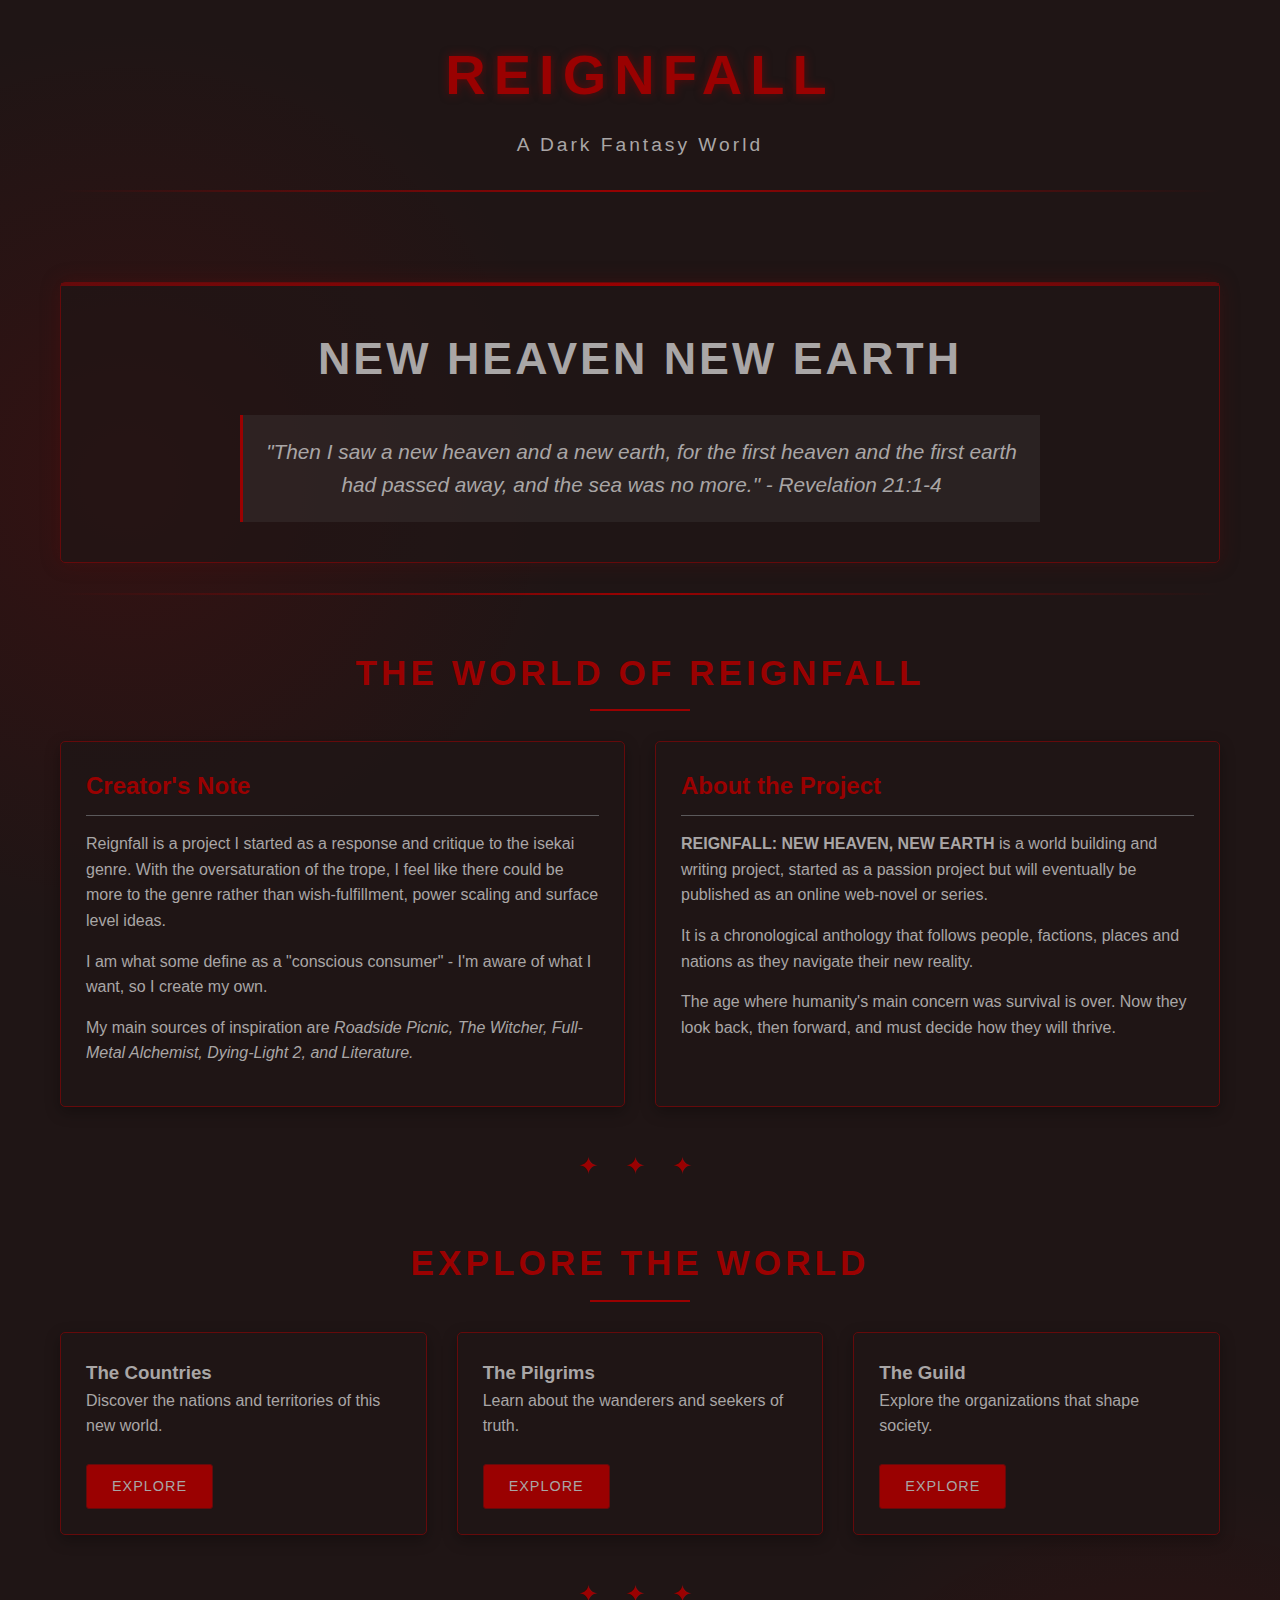
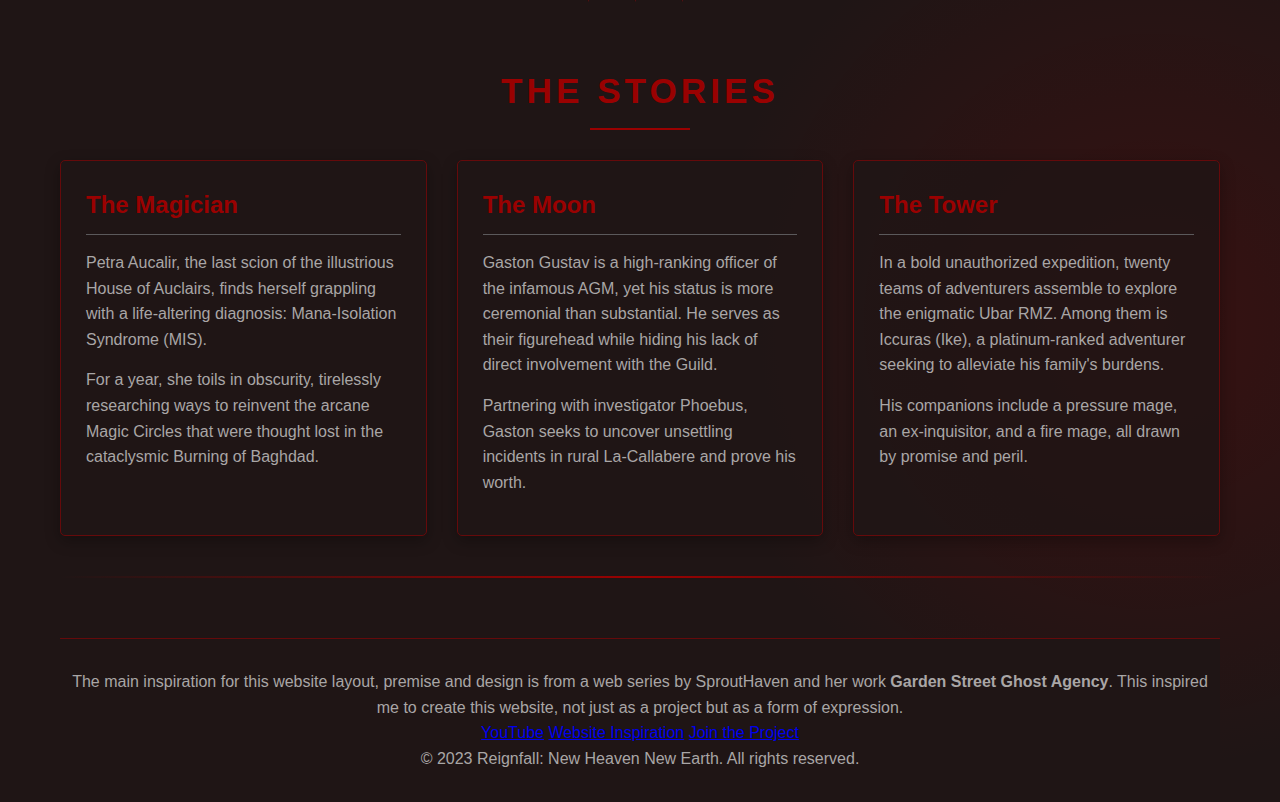
<file: index.html>
<!DOCTYPE html>
<html lang="en">
<head>
    <meta charset="UTF-8">
    <meta name="viewport" content="width=device-width, initial-scale=1.0">
    <title>Reignfall: New Heaven New Earth</title>
    <link rel="stylesheet" href="Jewels.css">
    
    
</head>
<body>
    <div class="container">
        <header>
            <div class="logo">Reignfall</div>
            <div class="subtitle">A Dark Fantasy World</div>
            <div class="divider"></div>
        </header>
        
        <section class="banner">
            <h1>New Heaven New Earth</h1>
            <div class="quote">
                "Then I saw a new heaven and a new earth, for the first heaven and the first earth had passed away, and the sea was no more." - Revelation 21:1-4
            </div>
        </section>
        
        <div class="divider"></div>
        
        <h2 class="section-title">The World of Reignfall</h2>
        
        <div class="card-container">
            <div class="card">
                <h2>Creator's Note</h2>
                <p>Reignfall is a project I started as a response and critique to the isekai genre. With the oversaturation of the trope, I feel like there could be more to the genre rather than wish-fulfillment, power scaling and surface level ideas.</p>
                <p>I am what some define as a "conscious consumer" - I'm aware of what I want, so I create my own.</p>
                <p>My main sources of inspiration are <em>Roadside Picnic, The Witcher, Full-Metal Alchemist, Dying-Light 2, and Literature.</em></p>
            </div>
            
            <div class="card">
                <h2>About the Project</h2>
                <p><strong>REIGNFALL: NEW HEAVEN, NEW EARTH</strong> is a world building and writing project, started as a passion project but will eventually be published as an online web-novel or series.</p>
                <p>It is a chronological anthology that follows people, factions, places and nations as they navigate their new reality.</p>
                <p>The age where humanity's main concern was survival is over. Now they look back, then forward, and must decide how they will thrive.</p>
            </div>
        </div>
        
        <div class="ornament">✦ ✦ ✦</div>
        
        <h2 class="section-title">Explore the World</h2>
        
        <div class="card-container">
            <div class="card micro-card">
                <h3>The Countries</h3>
                <p>Discover the nations and territories of this new world.</p>
                <a href="John.html" class="button">Explore</a>
            </div>
            
            <div class="card micro-card">
                <h3>The Pilgrims</h3>
                <p>Learn about the wanderers and seekers of truth.</p>
                <a href="Jack.html" class="button">Explore</a>
            </div>
            
            <div class="card micro-card">
                <h3>The Guild</h3>
                <p>Explore the organizations that shape society.</p>
                <a href="Josh.html" class="button">Explore</a>
            </div>
        </div>
        
        <div class="ornament">✦ ✦ ✦</div>
        
        <h2 class="section-title">The Stories</h2>
        
        <div class="card-container">
            <div class="card">
                <h2>The Magician</h2>
                <p>Petra Aucalir, the last scion of the illustrious House of Auclairs, finds herself grappling with a life-altering diagnosis: Mana-Isolation Syndrome (MIS).</p>
                <p>For a year, she toils in obscurity, tirelessly researching ways to reinvent the arcane Magic Circles that were thought lost in the cataclysmic Burning of Baghdad.</p>
            </div>
            
            <div class="card">
                <h2>The Moon</h2>
                <p>Gaston Gustav is a high-ranking officer of the infamous AGM, yet his status is more ceremonial than substantial. He serves as their figurehead while hiding his lack of direct involvement with the Guild.</p>
                <p>Partnering with investigator Phoebus, Gaston seeks to uncover unsettling incidents in rural La-Callabere and prove his worth.</p>
            </div>
            
            <div class="card">
                <h2>The Tower</h2>
                <p>In a bold unauthorized expedition, twenty teams of adventurers assemble to explore the enigmatic Ubar RMZ. Among them is Iccuras (Ike), a platinum-ranked adventurer seeking to alleviate his family's burdens.</p>
                <p>His companions include a pressure mage, an ex-inquisitor, and a fire mage, all drawn by promise and peril.</p>
            </div>
        </div>
        
        <div class="divider"></div>
        
        <footer>
            <div class="footer-content">
                <p>The main inspiration for this website layout, premise and design is from a web series by SproutHaven and her work <strong>Garden Street Ghost Agency</strong>. This inspired me to create this website, not just as a project but as a form of expression.</p>
                
                <div class="footer-links">
                    <a href="https://www.youtube.com/@SproutHaven"><i class="fab fa-youtube"></i> YouTube</a>
                    <a href="https://gardenstreetocs.carrd.co/"><i class="fas fa-external-link-alt"></i> Website Inspiration</a>
                    <a href="SAUL.html"><i class="fas fa-users"></i> Join the Project</a>
                </div>
                
                <div class="copyright">
                    &copy; 2023 Reignfall: New Heaven New Earth. All rights reserved.
                </div>
            </div>
        </footer>
    </div>

    
</body>
</html>
</file>
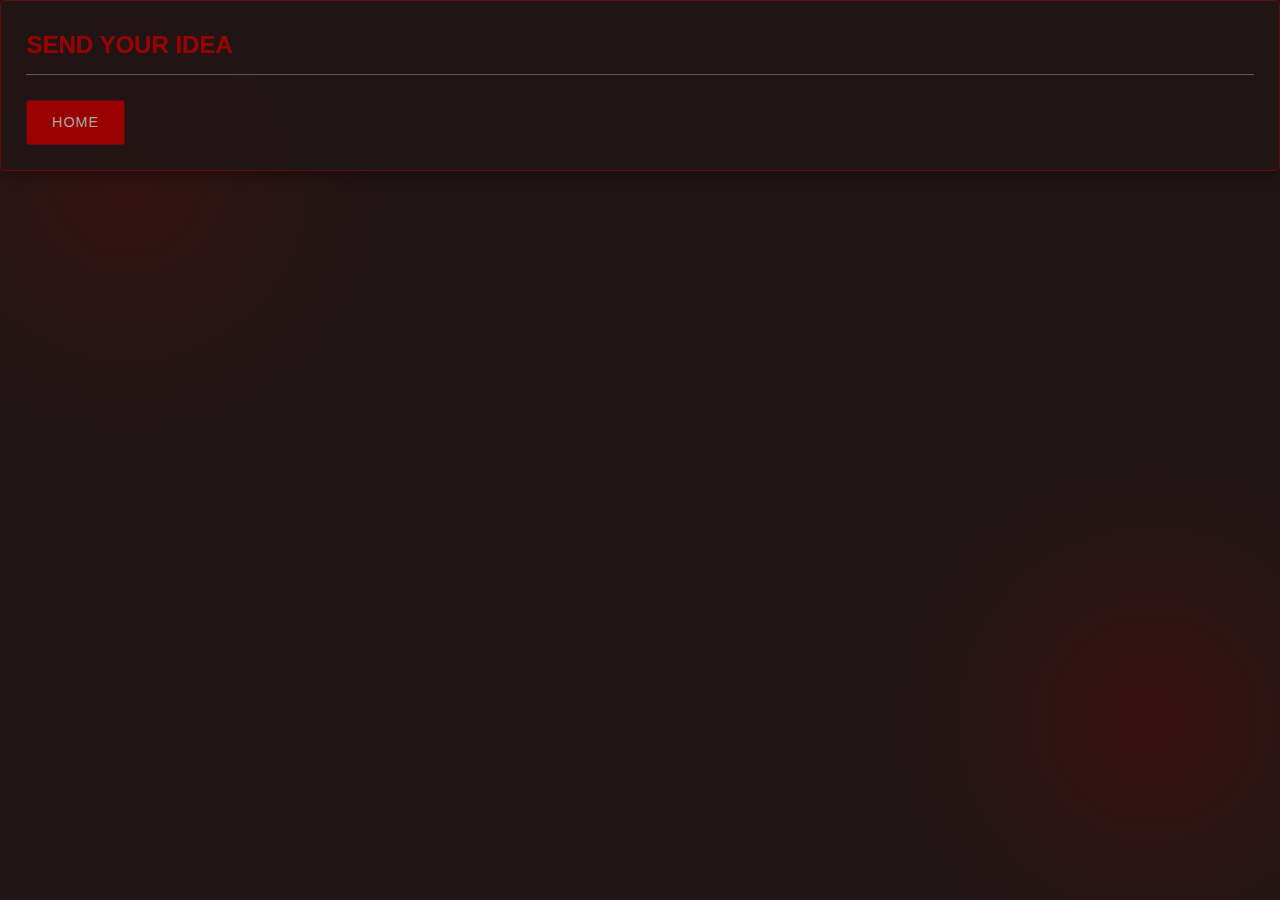
<file: About.html>
<!DOCTYPE html>
<html lang="en">
<head>
    <meta charset="UTF-8">
    <meta name="viewport" content="width=device-width, initial-scale=1.0">
    <title>Reignfall: New Heaven New Earth</title>
    <link rel="stylesheet" href="Jewels.css">
    
    
</head>


<body>
<div class="card">
    <h2> SEND YOUR IDEA</h2>
      <a class="button"href="index">HOME</a>



      </div>
</body>

</html>
</file>
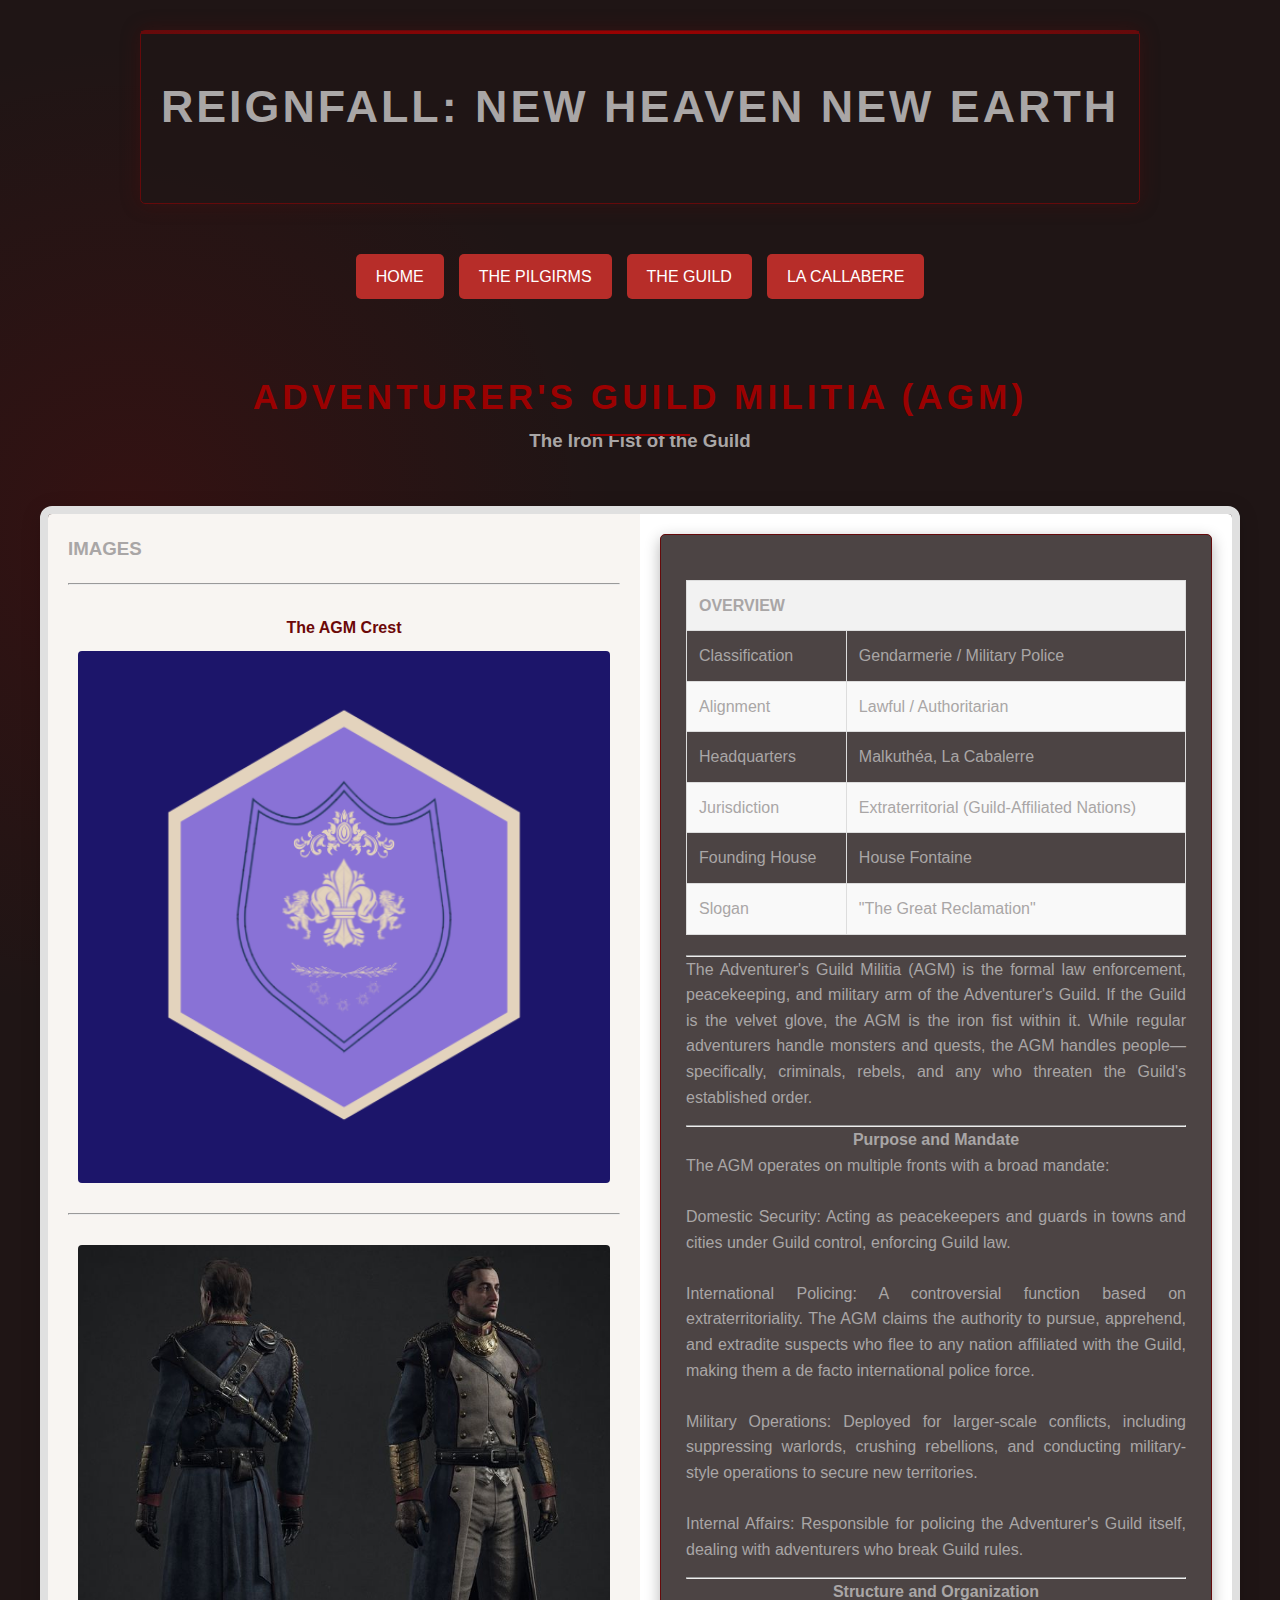
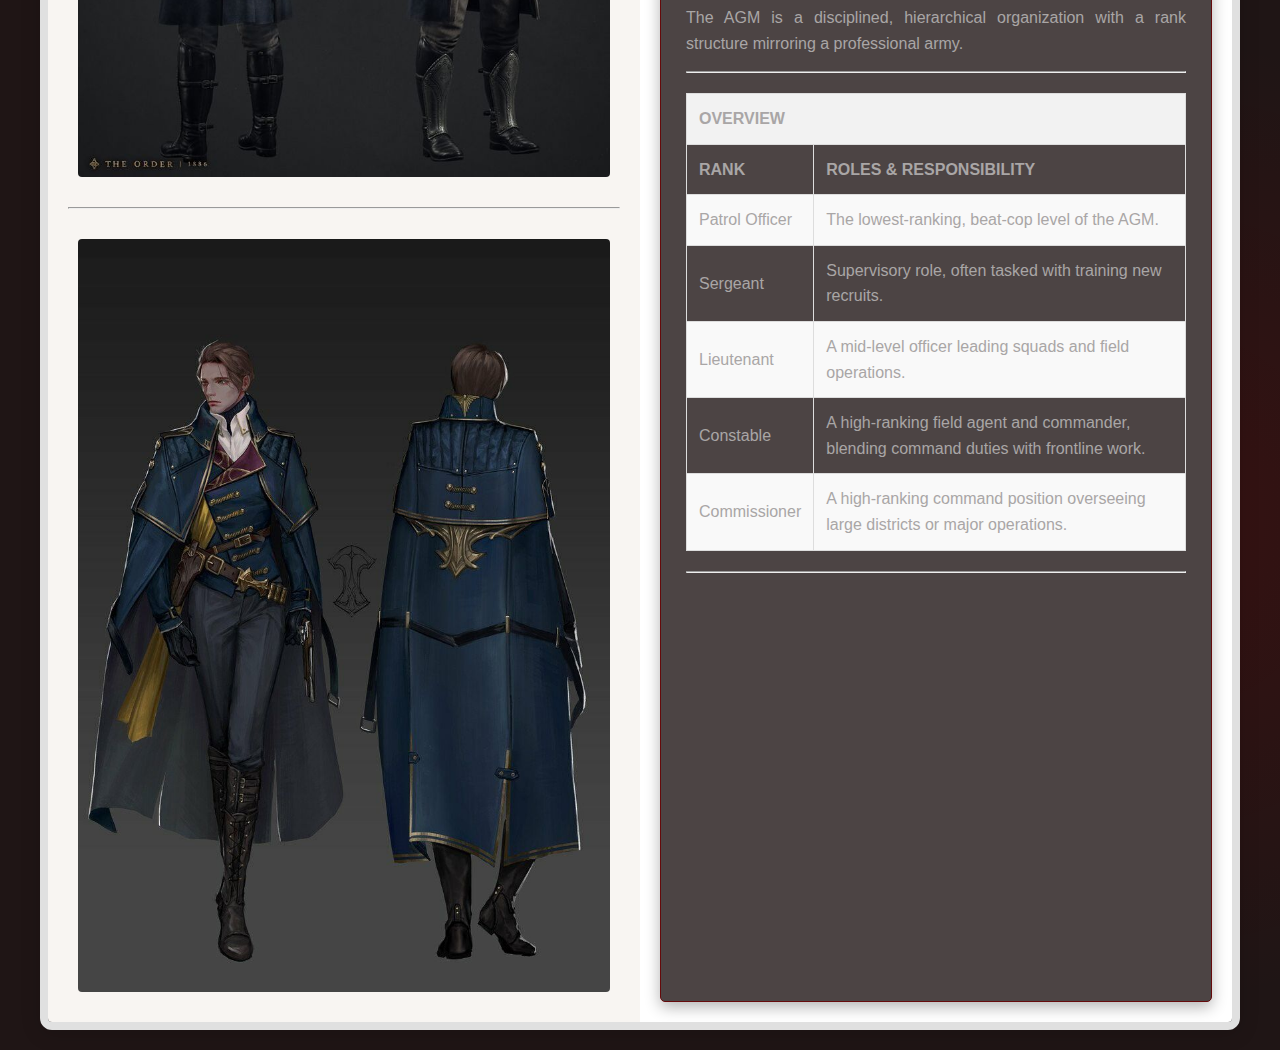
<file: DUDE.html>
<!DOCTYPE html>
<html lang="en">
<head>
    <meta charset="UTF-8">
    <meta name="viewport" content="width=device-width, initial-scale=1.0">
    <title>Reignfall: New Heaven New Earth</title>
    <link rel="stylesheet" href="Jewels.css">
    <style>
        /* Reset and base styles */
        * {
            box-sizing: border-box;
        }
        
        /* Additional styles that don't exist in your main CSS */
        .beans {
            padding: 10px;
            width: 280px;
            background: #f7f2ea;
            border-radius: 8px;
            box-shadow: 0 4px 20px rgba(0,0,0,0.15);
            margin: 15px;
            text-align: justify;
        }

        table {
            width: 100%;
            border-collapse: collapse;
            margin: 20px 0;
        }

        th, td {
            border: 1px solid #ddd;
            padding: 12px;
            text-align: left;
        }

        th {
            background-color: #f2f2f2;
        }

        tr:nth-child(even) {
            background-color: #f9f9f9;
        }

        .Order {
            text-align: justify;
        }

        .Even {
            text-align: center;
        }
        
        .navigation {
            display: flex;
            justify-content: center;
            gap: 15px;
            margin: 20px 0;
        }
        
        .navigation a {
            background-color: #B72D29;
            color: white;
            border: none;
            padding: 10px 20px;
            border-radius: 5px;
            text-decoration: none;
            cursor: pointer;
            width: auto; /* Override the 100% width from main CSS */
        }
        
        .navigation a:hover {
            background-color: rgb(92, 73, 73);
        }
        
        /* FIXED: Horizontal layout for split container */
        .split-container {
            display: flex !important;
            flex-direction: row !important;
            min-height: 400px;
            border: 8px solid #e0e0e0;
            border-radius: 12px;
            overflow: hidden;
            width: 100%;
            max-width: 1200px;
            margin: 20px auto;
            padding: 0;
            box-shadow: 0 4px 20px rgba(0, 0, 0, 0.15);
        }
        
        .split-container .image-content {
            flex: 1;
            padding: 20px;
            background: #f8f5f2;
            display: flex;
            flex-direction: column;
            gap: 20px;
            overflow-y: auto;
        }
        
        .split-container .image-content img {
            width: 100%;
            max-width: 100%;
            height: auto;
            border-radius: 4px;
            display: block;
        }
        
        .split-container .text-content {
            flex: 1;
            padding: 20px;
            background: white;
            display: flex;
            flex-direction: column;
        }
        
        .split-container .text-content .card {
            width: 100%;
            margin: 0;
            height: 100%;
            overflow-y: auto;
        }
        
        .image-section {
            text-align: center;
            padding: 10px;
        }
        
        .image-section h4 {
            margin-bottom: 10px;
            color: #6C0808;
        }
        
        /* Center the main content */
        .main-content {
            display: flex;
            flex-direction: column;
            align-items: center;
            width: 100%;
        }
    </style>
</head>
<body>
    <div class="main-content">
        <div class="banner">
            <div class="banner-content">
                <h1>Reignfall: New Heaven New Earth</h1>
             
            </div>
        </div>

        <div class="navigation">
            <a href="Base Line">HOME</a>
            <a href="Jake.html">THE PILGIRMS</a>
            <a href="Josh.html">THE GUILD</a>
            <a href="Jack.html">LA CALLABERE</a>
        </div>

        <div class="long-way text-center">
            <h2>Adventurer's Guild Militia (AGM)</h2>
            <h3 class="Even">The Iron Fist of the Guild</h3>
        </div>

        <div class="split-container">
            <div class="image-content">
                <h3 class="text-center">IMAGES</h3>
                <hr>
                <div class="image-section">
                    <h4>The AGM Crest</h4>
                    <img src="AGM LOGO.png" alt="AGM LOGO">
                </div>
                <hr>
                <div class="image-section">
                    <img src="Agm man.jpg" alt="Agm man">
                </div>
                <hr>
                <div class="image-section">
                    <img src="AGM CAPTAIN.jpg" alt="AGM CAPTAIN">
                </div>
            </div>

            <div class="text-content">
                <div class="card">
                    <table>
                        <thead>
                            <tr>
                                <th colspan="2">OVERVIEW</th>
                            </tr>
                        </thead>
                        <tbody>
                            <tr>
                                <td>Classification</td>
                                <td>
                                 Gendarmerie / Military Police
                                </td>
                            </tr>
                            <tr>
                                <td>Alignment</td>
                                <td>Lawful / Authoritarian</td>
                            </tr>
                            <tr>
                                <td>Headquarters</td>
                                <td>Malkuthéa, La Cabalerre</td>
                            </tr>
                            <tr>
                                <td>Jurisdiction</td>
                                <td>
                                   	Extraterritorial (Guild-Affiliated Nations)
                                </td>
                            </tr>
                            <tr>
                                <td>Founding House</td>
                                <td>House Fontaine</td>
                            </tr>
                            <tr>
                                <td>Slogan</td>
                                <td>"The Great Reclamation"</td>
                            </tr>
                        </tbody>
                    </table>
                    <hr>
                    <p class="Order">
                        The Adventurer's Guild Militia (AGM) is the formal law enforcement, peacekeeping, 
                        and military arm of the Adventurer's Guild. If the Guild is the velvet glove, the 
                        AGM is the iron fist within it. While regular adventurers handle monsters and quests, 
                        the AGM handles people—specifically, criminals, rebels, and any who threaten the Guild's 
                        established order.
                    </p>
                    <hr>
                    <h4> Purpose and Mandate</h4>
                    <p class="Order">
                       The AGM operates on multiple fronts with a broad mandate:<br><br>

Domestic Security: Acting as peacekeepers and guards in towns and cities under Guild control, enforcing Guild law.
<br><br>
International Policing: A controversial function based on extraterritoriality. The AGM claims the authority to pursue, apprehend, and extradite suspects who flee to any nation affiliated with the Guild, making them a de facto international police force.
<br><br>
Military Operations: Deployed for larger-scale conflicts, including suppressing warlords, crushing rebellions, and conducting military-style operations to secure new territories.
<br><br>
Internal Affairs: Responsible for policing the Adventurer's Guild itself, dealing with adventurers who break Guild rules.
                    </p>
                     <hr>
                    <h4> Structure and Organization</h4>
                    <p class="Order">
                      The AGM is a disciplined, hierarchical organization with a rank structure mirroring a professional army.
                    </p>
                    
                    <hr>
                      <table>
                        <thead>
                            <tr>
                                <th colspan="2">OVERVIEW</th>
                            </tr>
                        </thead>
                        <tbody>
                            <tr>
                                <td><strong> RANK</strong></td>
                                <td>
                                 <strong> ROLES & RESPONSIBILITY</strong>
                                </td>
                            </tr>
                            <tr>
                                <td>Patrol Officer</td>
                                <td>The lowest-ranking, beat-cop level of the AGM.</td>
                            </tr>
                            <tr>
                                <td>Sergeant</td>
                                <td>Supervisory role, often tasked with training new recruits.</td>
                            </tr>
                            <tr>
                                <td>Lieutenant</td>
                                <td>
                                   A mid-level officer leading squads and field operations.
                                </td>
                            </tr>
                            <tr>
                                <td>Constable</td>
                                <td>A high-ranking field agent and commander, 
                                    blending command duties with frontline work.</td>
                            </tr>
                            <tr>
                                <td>Commissioner</td>
                                <td>A high-ranking command position overseeing large districts or major operations.</td>
                            </tr>
                        </tbody>
                    </table>
                    <hr>

                </div>
            </div>
        </div>
    </div>
</body>
</html>
</file>
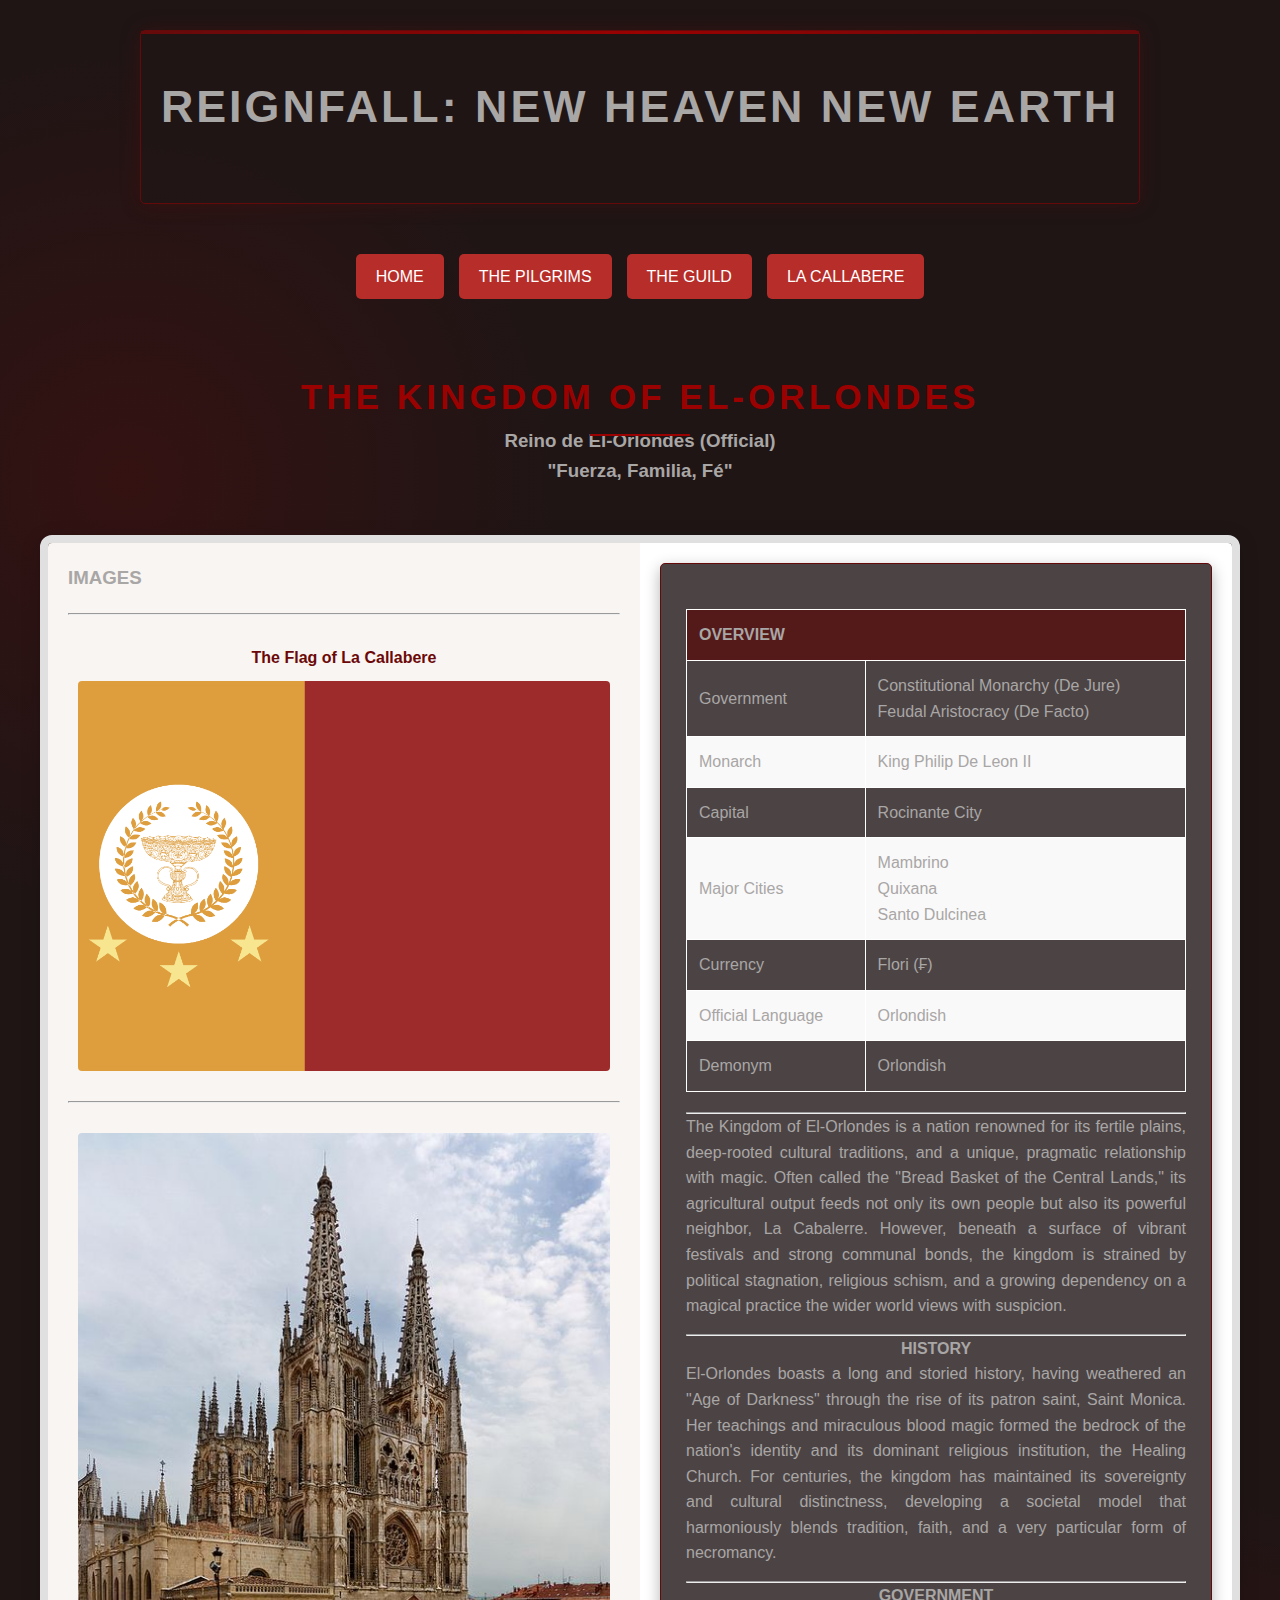
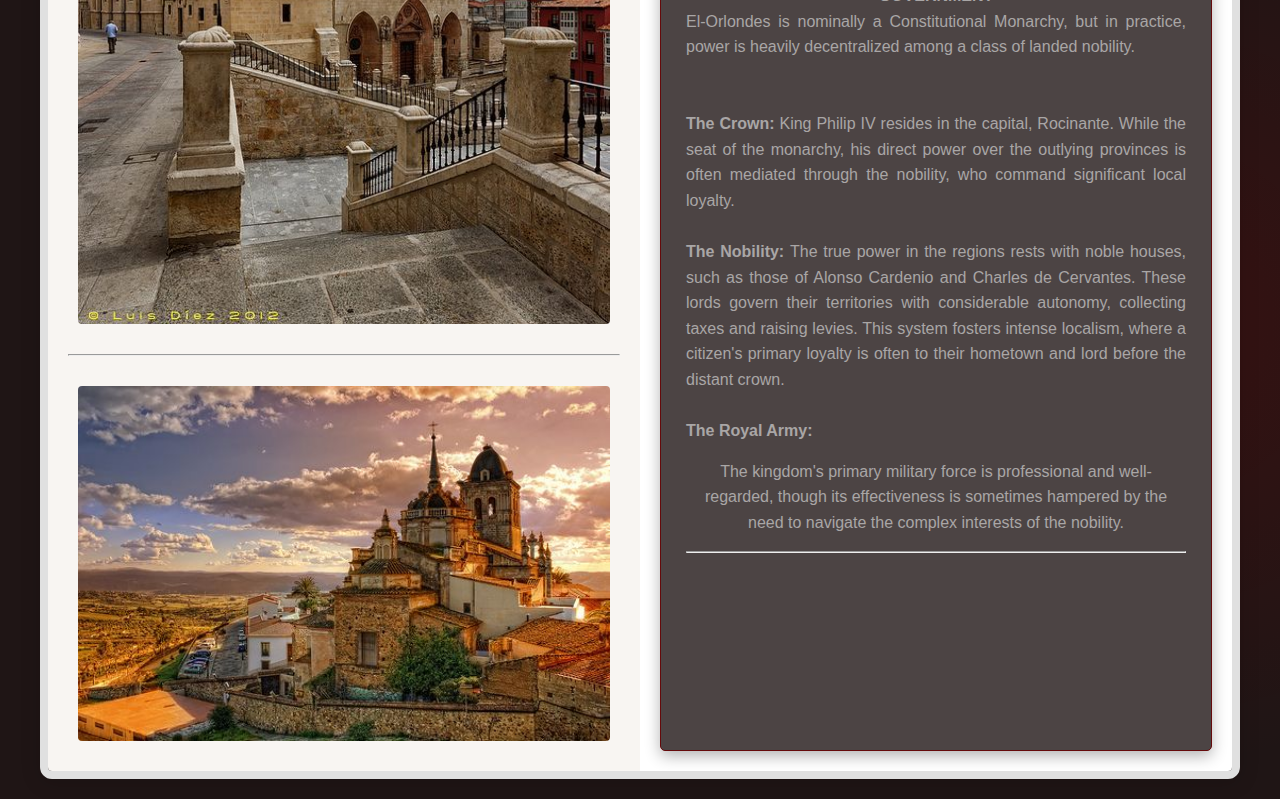
<file: Jack.html>
<!DOCTYPE html>
<html lang="en">
<head>
    <meta charset="UTF-8">
    <meta name="viewport" content="width=device-width, initial-scale=1.0">
    <title>Reignfall: New Heaven New Earth</title>
    <link rel="stylesheet" href="Jewels.css">
    <style>
        /* Reset and base styles */
        * {
            box-sizing: border-box;
        }
        
       
    </style>
</head>
<body>
    <div class="main-content">
        <div class="banner">
            <div class="banner-content">
                <h1>Reignfall: New Heaven New Earth</h1>
                
            </div>
        </div>

        <div class="navigation">
            <a href="Base Line">HOME</a>
            <a href="Jake.html">THE PILGRIMS</a>
            <a href="Josh.html">THE GUILD</a>
            <a href="John.html">LA CALLABERE</a>
        </div>

        <div class="long-way text-center">
            <h2>The Kingdom of El-Orlondes</h2>
            <h3 class="Even">Reino de El-Orlondes (Official) <br>"Fuerza, Familia, Fé"</h3>
        </div>

        <div class="split-container">
            <div class="image-content">
                <h3 class="text-center">IMAGES</h3>
                <hr>
                <div class="image-section">
                    <h4>The Flag of La Callabere</h4>
                    <img src="EL Flag.png" alt="Flag of El-Orlondes">
                </div>
                <hr>
                <div class="image-section">
                    <img src="El-Orlondes.jpg" alt="El-Orlondes">
                </div>
                <hr>
                <div class="image-section">
                    <img src="El-Orlondes 2.jpg" alt="El-Orlondes 2">
                </div>
            </div>

            <div class="text-content">
                <div class="card">
                    <table>
                        <thead>
                            <tr>
                                <th colspan="2">OVERVIEW</th>
                            </tr>
                        </thead>
                        <tbody>
                            <tr>
                                <td>Government</td>
                                <td>
                                   Constitutional Monarchy (De Jure) <br>
                                    Feudal Aristocracy (De Facto)
                                </td>
                            </tr>
                            <tr>
                                <td>Monarch</td>
                                <td>King Philip De Leon II</td>
                            </tr>
                            <tr>
                                <td>Capital</td>
                                <td>Rocinante City</td>
                            </tr>
                            <tr>
                                <td>Major Cities</td>
                                <td>
                                    Mambrino<br>
                                    Quixana <br>
                                    Santo Dulcinea <br>
                                </td>
                            </tr>
                            <tr>
                                <td>Currency</td>
                                <td>Flori (₣)</td>
                            </tr>
                            <tr>
                                <td>Official Language</td>
                                <td>Orlondish</td>
                            </tr>
                            <tr>
                                <td>Demonym</td>
                                <td>Orlondish</td>
                            </tr>
                        </tbody>
                    </table>
                    <hr>
                    <p class="Order">
                        The Kingdom of El-Orlondes is a nation renowned for its fertile plains, deep-rooted cultural traditions, and a unique, pragmatic relationship with magic.
                         Often called the "Bread Basket of the Central Lands," its agricultural output feeds not only its own people but also its powerful neighbor, La Cabalerre. However, beneath a surface of vibrant festivals and 
                          strong communal bonds, the kingdom is strained by political stagnation, religious schism, and a growing dependency on a magical practice the wider world views with suspicion.
                    </p>
                    <hr>
                    <h4> HISTORY</h4>
                    <p class="Order">
                        El-Orlondes boasts a long and storied history, having weathered an "Age of Darkness" through the rise of its patron saint, Saint Monica.
                        Her teachings and miraculous blood magic formed the bedrock of the nation's identity and its dominant religious institution, 
                        the Healing Church. For centuries, the kingdom has maintained its sovereignty and cultural distinctness, developing a societal model that harmoniously blends tradition, 
                        faith, and a very particular form of necromancy.
                    </p>
                     <hr>
                    <h4> GOVERNMENT</h4>
                    <p class="Order">
                        El-Orlondes is nominally a Constitutional Monarchy, but in practice, power is heavily decentralized among a class of landed nobility.<br> <br> <br>

<strong>The Crown: </strong> King Philip IV resides in the capital, Rocinante. While the seat of the monarchy, his direct power over the outlying provinces is often mediated through the nobility, who command significant local loyalty.
<br> <br>
<strong>The Nobility: </strong> The true power in the regions rests with noble houses, such as those of Alonso Cardenio and Charles de Cervantes. These lords govern their territories with considerable autonomy, collecting taxes and raising levies. This system fosters intense localism, where a citizen's primary loyalty is often to their hometown and lord before the distant crown.
<br> <br>
<strong>The Royal Army:</p></strong> The kingdom's primary military force is professional and well-regarded, though its effectiveness is sometimes hampered by the need to navigate the complex interests of the nobility.
                       
                    </p>
                    <hr>
                </div>
            </div>
        </div>
    </div>
</body>
</html>
</file>
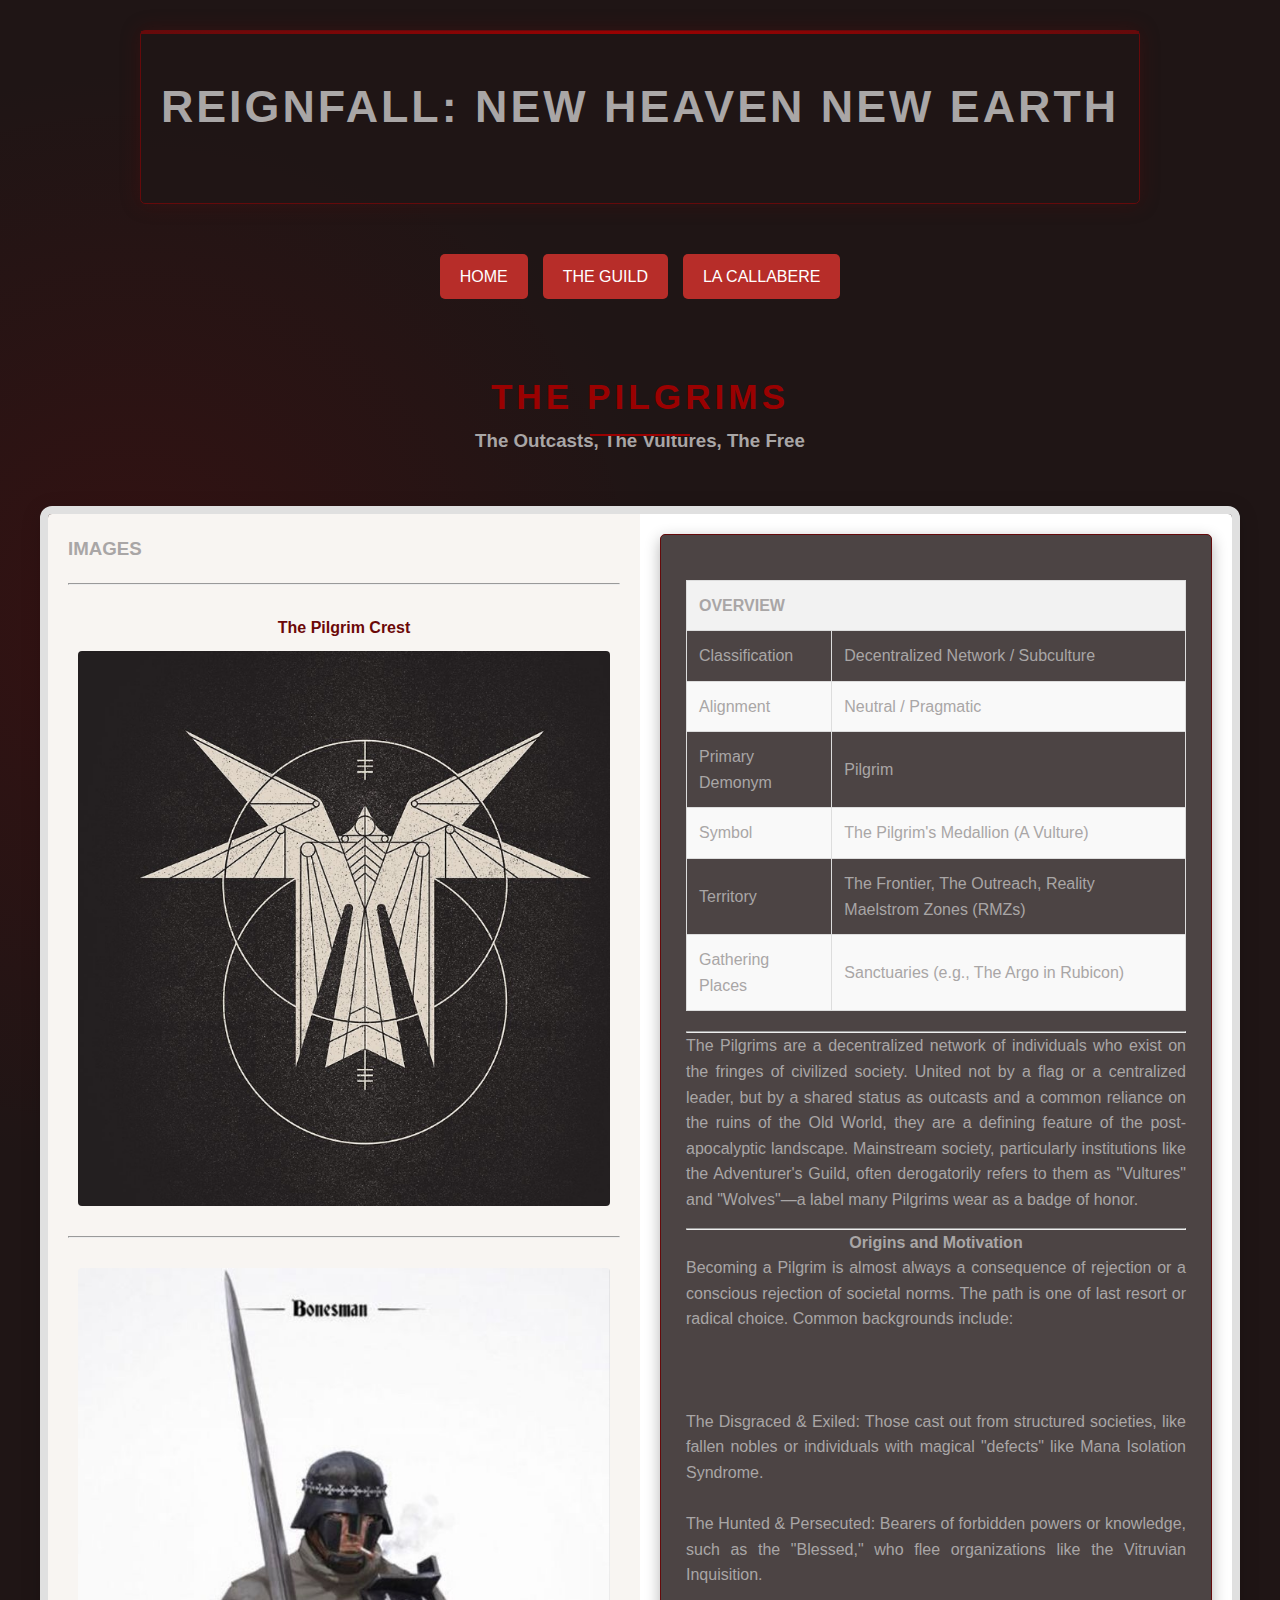
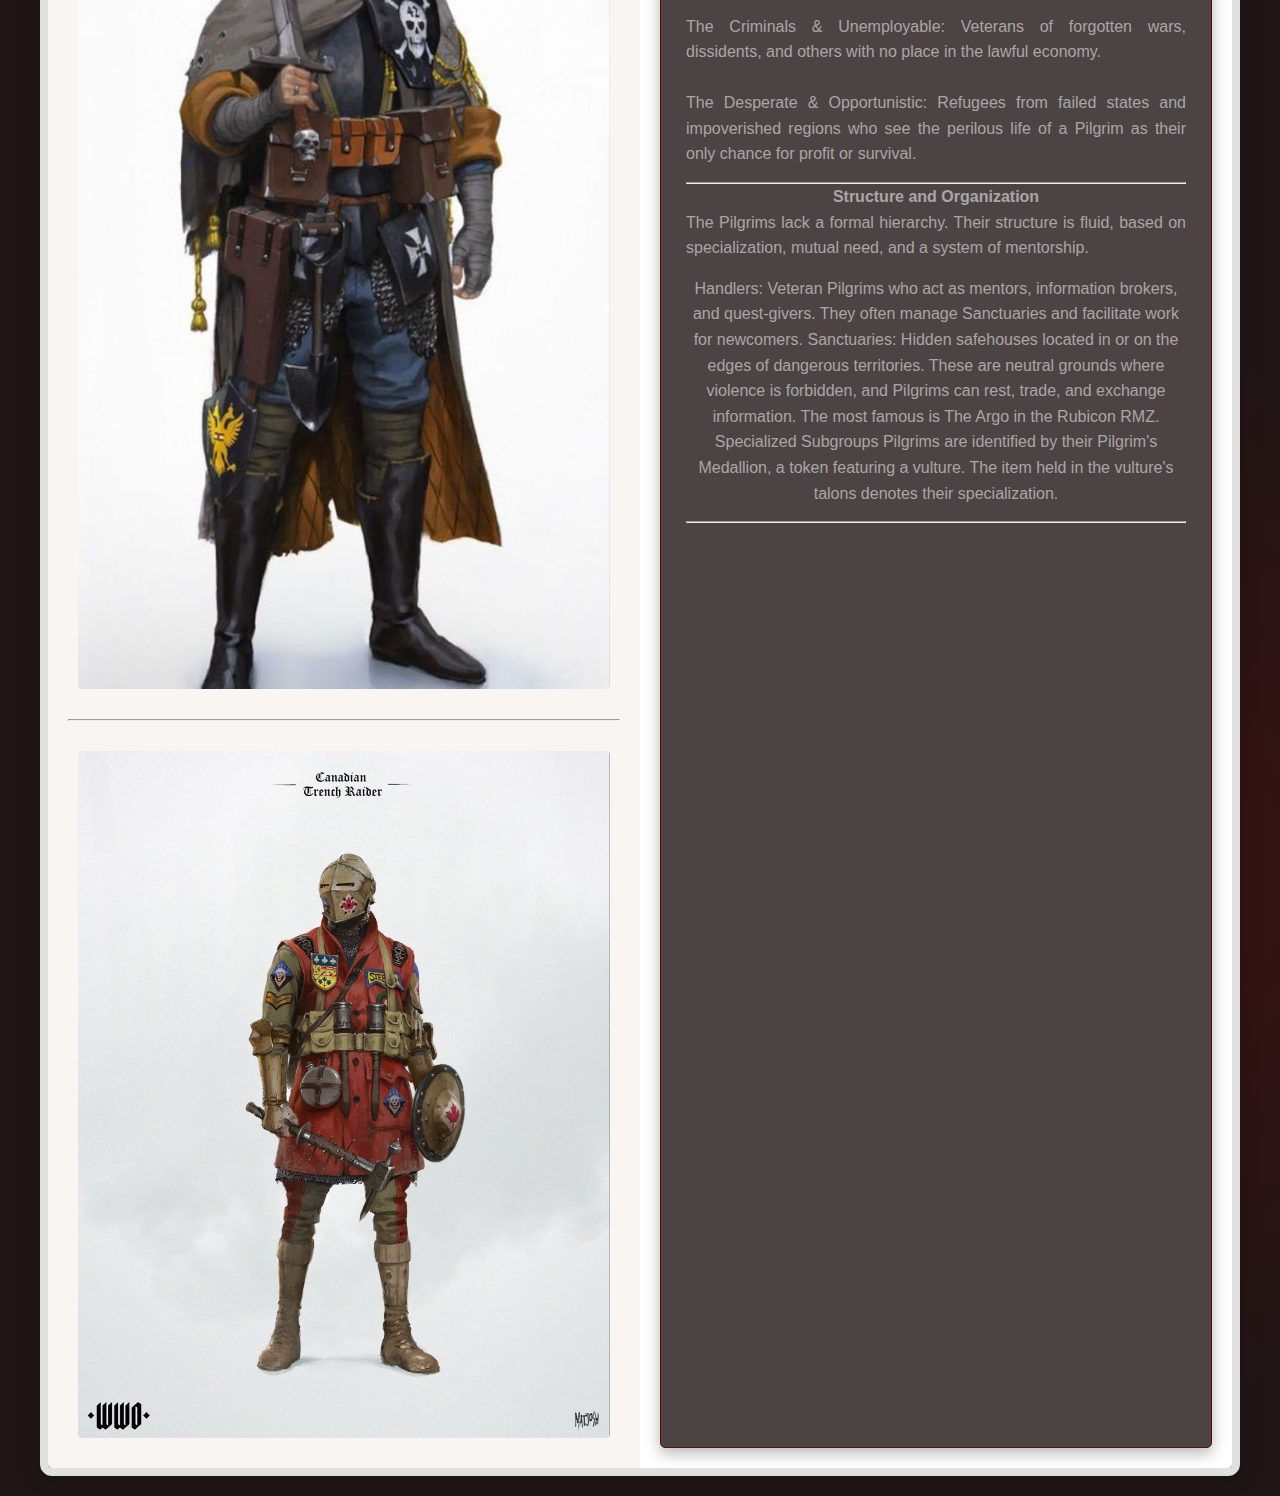
<file: Jake.html>
<!DOCTYPE html>
<html lang="en">
<head>
    <meta charset="UTF-8">
    <meta name="viewport" content="width=device-width, initial-scale=1.0">
    <title>Reignfall: New Heaven New Earth</title>
    <link rel="stylesheet" href="Jewels.css">
    <style>
        /* Reset and base styles */
        * {
            box-sizing: border-box;
        }
        
        /* Additional styles that don't exist in your main CSS */
        .beans {
            padding: 10px;
            width: 280px;
            background: #f7f2ea;
            border-radius: 8px;
            box-shadow: 0 4px 20px rgba(0,0,0,0.15);
            margin: 15px;
            text-align: justify;
        }

        table {
            width: 100%;
            border-collapse: collapse;
            margin: 20px 0;
        }

        th, td {
            border: 1px solid #ddd;
            padding: 12px;
            text-align: left;
        }

        th {
            background-color: #f2f2f2;
        }

        tr:nth-child(even) {
            background-color: #f9f9f9;
        }

        .Order {
            text-align: justify;
        }

        .Even {
            text-align: center;
        }
        
        .navigation {
            display: flex;
            justify-content: center;
            gap: 15px;
            margin: 20px 0;
        }
        
        .navigation a {
            background-color: #B72D29;
            color: white;
            border: none;
            padding: 10px 20px;
            border-radius: 5px;
            text-decoration: none;
            cursor: pointer;
            width: auto; /* Override the 100% width from main CSS */
        }
        
        .navigation a:hover {
            background-color: rgb(92, 73, 73);
        }
        
        /* FIXED: Horizontal layout for split container */
        .split-container {
            display: flex !important;
            flex-direction: row !important;
            min-height: 400px;
            border: 8px solid #e0e0e0;
            border-radius: 12px;
            overflow: hidden;
            width: 100%;
            max-width: 1200px;
            margin: 20px auto;
            padding: 0;
            box-shadow: 0 4px 20px rgba(0, 0, 0, 0.15);
        }
        
        .split-container .image-content {
            flex: 1;
            padding: 20px;
            background: #f8f5f2;
            display: flex;
            flex-direction: column;
            gap: 20px;
            overflow-y: auto;
        }
        
        .split-container .image-content img {
            width: 100%;
            max-width: 100%;
            height: auto;
            border-radius: 4px;
            display: block;
        }
        
        .split-container .text-content {
            flex: 1;
            padding: 20px;
            background: white;
            display: flex;
            flex-direction: column;
        }
        
        .split-container .text-content .card {
            width: 100%;
            margin: 0;
            height: 100%;
            overflow-y: auto;
        }
        
        .image-section {
            text-align: center;
            padding: 10px;
        }
        
        .image-section h4 {
            margin-bottom: 10px;
            color: #6C0808;
        }
        
        /* Center the main content */
        .main-content {
            display: flex;
            flex-direction: column;
            align-items: center;
            width: 100%;
        }
    </style>
</head>
<body>
    <div class="main-content">
        <div class="banner">
            <div class="banner-content">
                <h1 class="def">Reignfall: New Heaven New Earth</h1>
            
            </div>
        </div>

        <div class="navigation">
            <a href="Base Line">HOME</a>
            <a href="Josh.html">THE GUILD</a>
            <a href="Jack.html">LA CALLABERE</a>
        </div>

        <div class="long-way text-center">
            <h2>The Pilgrims</h2>
            <h3 class="Even">The Outcasts, The Vultures, The Free</h3>
        </div>

        <div class="split-container">
            <div class="image-content">
                <h3 class="text-center">IMAGES</h3>
                <hr>
                <div class="image-section">
                    <h4>The Pilgrim Crest</h4>
                    <img src="The Bird.png" alt="The Bird">
                </div>
                <hr>
                <div class="image-section">
                    <img src="Pilgrim.jpg" alt="Pilgrim">
                </div>
                <hr>
                <div class="image-section">
                    <img src="Pilgrim the 2nd.jpg" alt="Pilgrim 2">
                </div>
            </div>

            <div class="text-content">
                <div class="card">
                    <table>
                        <thead>
                            <tr>
                                <th colspan="2">OVERVIEW</th>
                            </tr>
                        </thead>
                        <tbody>
                            <tr>
                                <td>Classification</td>
                                <td>
                                 Decentralized Network / Subculture
                                </td>
                            </tr>
                            <tr>
                                <td>Alignment</td>
                                <td>Neutral / Pragmatic</td>
                            </tr>
                            <tr>
                                <td>Primary Demonym</td>
                                <td>Pilgrim</td>
                            </tr>
                            <tr>
                                <td>Symbol</td>
                                <td>
                                   The Pilgrim's Medallion (A Vulture)
                                </td>
                            </tr>
                            <tr>
                                <td>Territory</td>
                                <td>The Frontier, The Outreach, Reality Maelstrom Zones (RMZs)</td>
                            </tr>
                            <tr>
                                <td>Gathering Places</td>
                                <td>Sanctuaries (e.g., The Argo in Rubicon)</td>
                            </tr>
                        </tbody>
                    </table>
                    <hr>
                    <p class="Order">
                        The Pilgrims are a decentralized network of individuals who exist on the fringes of civilized society. United not by a flag or a 
                        centralized leader, but by a shared status as outcasts and a common reliance on the ruins of the Old World, they are a defining 
                        feature of the post-apocalyptic landscape. Mainstream society, particularly institutions like the 
                        Adventurer's Guild, often derogatorily refers to them as "Vultures" and "Wolves"—a label many Pilgrims wear as a badge of honor.
                    </p>
                    <hr>
                    <h4> Origins and Motivation</h4>
                    <p class="Order">
                       Becoming a Pilgrim is almost always a consequence of rejection or a conscious rejection of societal norms. The path is one of last resort or radical choice.

Common backgrounds include:<br><br>
<br><br>
The Disgraced & Exiled: Those cast out from structured societies, like fallen nobles or individuals with magical "defects" like Mana Isolation Syndrome.
<br><br>
The Hunted & Persecuted: Bearers of forbidden powers or knowledge, such as the "Blessed," who flee organizations like the Vitruvian Inquisition.
<br><br>
The Criminals & Unemployable: Veterans of forgotten wars, dissidents, and others with no place in the lawful economy.
<br><br>
The Desperate & Opportunistic: Refugees from failed states and impoverished regions who see the perilous life of a Pilgrim as their only chance for profit or survival.
                    </p>
                     <hr>
                    <h4> Structure and Organization</h4>
                    <p class="Order">
                       The Pilgrims lack a formal hierarchy. Their structure is fluid, based on specialization,
                        mutual need, and a system of mentorship.
                    </p>
                    <p>
                      Handlers: Veteran Pilgrims who act as mentors, information brokers, and quest-givers. They often manage Sanctuaries and facilitate work for newcomers.

Sanctuaries: Hidden safehouses located in or on the edges of dangerous territories. These are neutral grounds where violence is forbidden, and Pilgrims can rest, trade, and exchange information. The most famous is The Argo in the Rubicon RMZ.

Specialized Subgroups
Pilgrims are identified by their Pilgrim's Medallion, a token featuring a vulture. The item held in the vulture's talons denotes their specialization.



                    </p>
                    <hr>
                    

                </div>
            </div>
        </div>
    </div>
    <div>    
    </div>
</body>
</html>
</file>
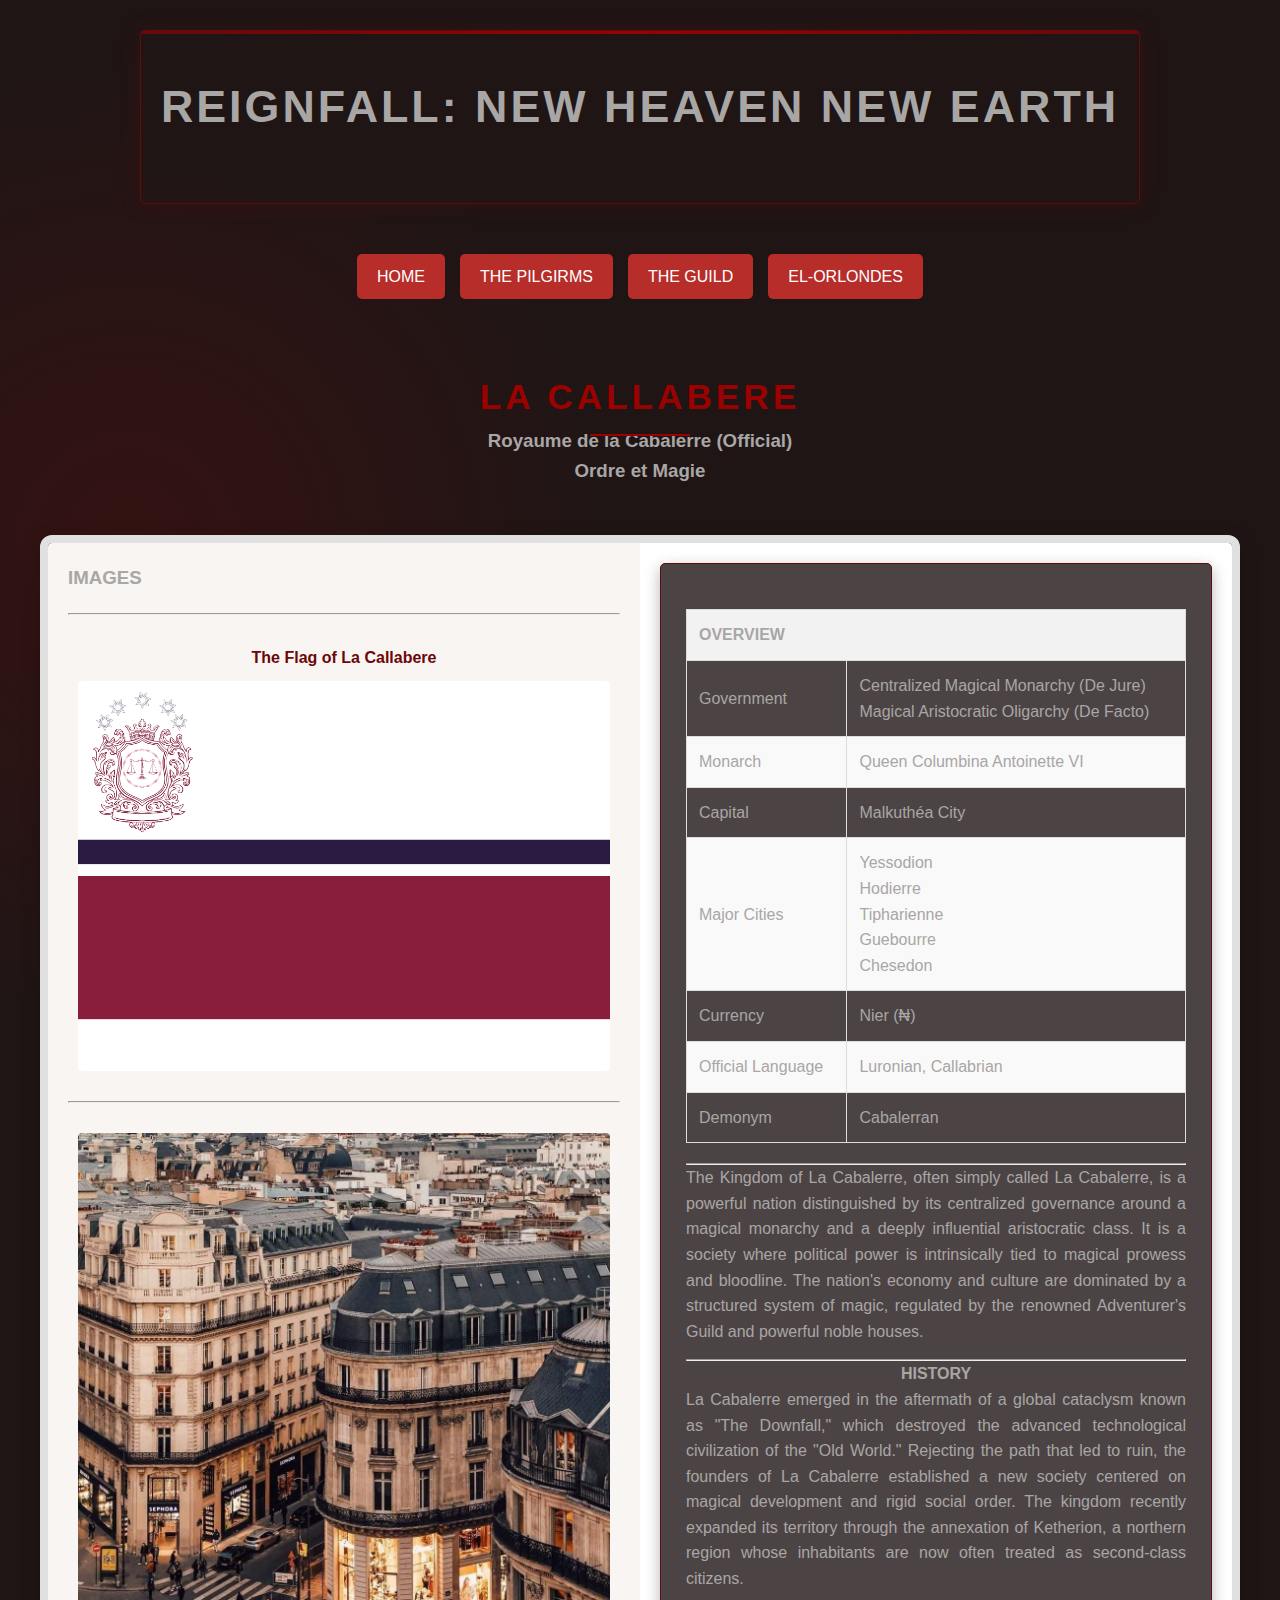
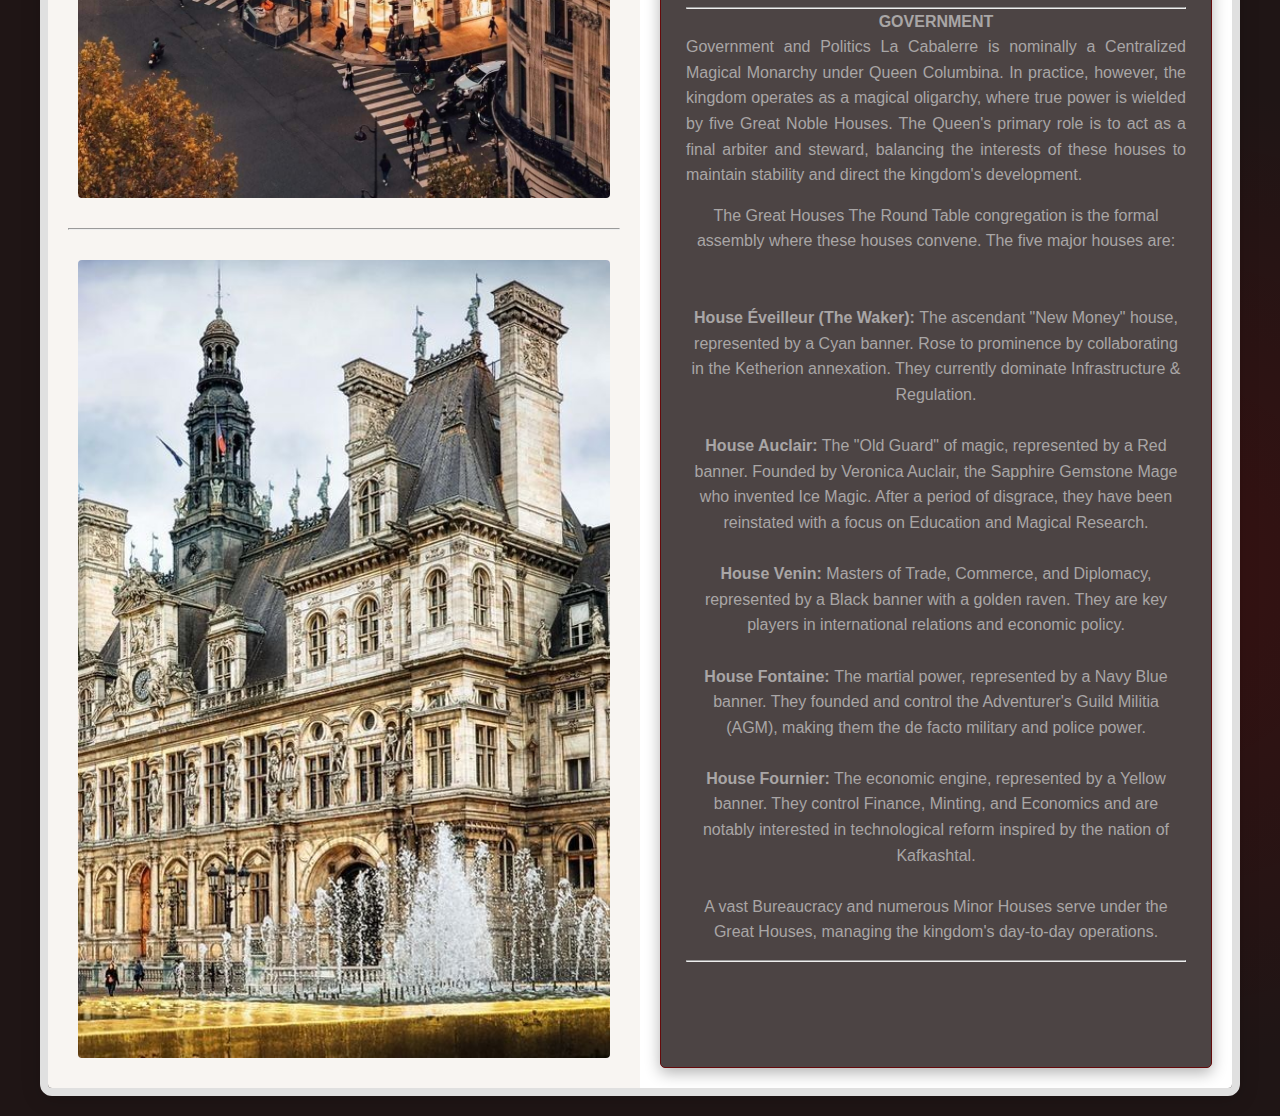
<file: John.html>
<!DOCTYPE html>
<html lang="en">
<head>
    <meta charset="UTF-8">
    <meta name="viewport" content="width=device-width, initial-scale=1.0">
    <title>Reignfall: New Heaven New Earth</title>
    <link rel="stylesheet" href="Jewels.css">
    <style>
      
        * {
            box-sizing: border-box;
        }
        
    
        .beans {
            padding: 10px;
            width: 280px;
            background: #f7f2ea;
            border-radius: 8px;
            box-shadow: 0 4px 20px rgba(0,0,0,0.15);
            margin: 15px;
            text-align: justify;
        }

        table {
            width: 100%;
            border-collapse: collapse;
            margin: 20px 0;
        }

        th, td {
            border: 1px solid #ddd;
            padding: 12px;
            text-align: left;
        }

        th {
            background-color: #f2f2f2;
        }

        tr:nth-child(even) {
            background-color: #f9f9f9;
        }

        .Order {
            text-align: justify;
        }

        .Even {
            text-align: center;
        }
        
        .navigation {
            display: flex;
            justify-content: center;
            gap: 15px;
            margin: 20px 0;
        }
        
        .navigation a {
            background-color: #B72D29;
            color: white;
            border: none;
            padding: 10px 20px;
            border-radius: 5px;
            text-decoration: none;
            cursor: pointer;
            width: auto; 
        }
        
        .navigation a:hover {
            background-color: rgb(92, 73, 73);
        }
        
        
        .split-container {
            display: flex !important;
            flex-direction: row !important;
            min-height: 400px;
            border: 8px solid #e0e0e0;
            border-radius: 12px;
            overflow: hidden;
            width: 100%;
            max-width: 1200px;
            margin: 20px auto;
            padding: 0;
            box-shadow: 0 4px 20px rgba(0, 0, 0, 0.15);
        }
        
        .split-container .image-content {
            flex: 1;
            padding: 20px;
            background: #f8f5f2;
            display: flex;
            flex-direction: column;
            gap: 20px;
            overflow-y: auto;
        }
        
        .split-container .image-content img {
            width: 100%;
            max-width: 100%;
            height: auto;
            border-radius: 4px;
            display: block;
        }
        
        .split-container .text-content {
            flex: 1;
            padding: 20px;
            background: white;
            display: flex;
            flex-direction: column;
        }
        
        .split-container .text-content .card {
            width: 100%;
            margin: 0;
            height: 100%;
            overflow-y: auto;
        }
        
        .image-section {
            text-align: center;
            padding: 10px;
        }
        
        .image-section h4 {
            margin-bottom: 10px;
            color: #6C0808;
        }
        
     
        .main-content {
            display: flex;
            flex-direction: column;
            align-items: center;
            width: 100%;
        }
    </style>
</head>
<body>
    <div class="main-content">
        <div class="banner">
            <div class="banner-content">
                <h1>Reignfall: New Heaven New Earth</h1>
              
            </div>
        </div>

        <div class="navigation">
            <a href="Base Line">HOME</a>
            <a href="Jake.html">THE PILGIRMS</a>
            <a href="Josh.html">THE GUILD</a>
            <a href="Jack.html">EL-ORLONDES</a>
        </div>

        <div class="long-way text-center">
            <h2>LA CALLABERE</h2>
            <h3 class="Even">Royaume de la Cabalerre (Official) <br> Ordre et Magie</h3>
        </div>

        <div class="split-container">
            <div class="image-content">
                <h3 class="text-center">IMAGES</h3>
                <hr>
                <div class="image-section">
                    <h4>The Flag of La Callabere</h4>
                    <img src="La Flag.png" alt="Flag of La Callabere">
                </div>
                <hr>
                <div class="image-section">
                    <img src="La Callabere.jpg" alt="La Callabere">
                </div>
                <hr>
                <div class="image-section">
                    <img src="La Callabere 2.jpg" alt="La Callabere 2">
                </div>
            </div>

            <div class="text-content">
                <div class="card">
                    <table>
                        <thead>
                            <tr>
                                <th colspan="2">OVERVIEW</th>
                            </tr>
                        </thead>
                        <tbody>
                            <tr>
                                <td>Government</td>
                                <td>
                                    Centralized Magical Monarchy (De Jure)<br>
                                    Magical Aristocratic Oligarchy (De Facto)
                                </td>
                            </tr>
                            <tr>
                                <td>Monarch</td>
                                <td>Queen Columbina Antoinette VI</td>
                            </tr>
                            <tr>
                                <td>Capital</td>
                                <td>Malkuthéa City</td>
                            </tr>
                            <tr>
                                <td>Major Cities</td>
                                <td>
                                    Yessodion<br>
                                    Hodierre<br>
                                    Tipharienne<br>
                                    Guebourre<br>
                                    Chesedon
                                </td>
                            </tr>
                            <tr>
                                <td>Currency</td>
                                <td>Nier (₦)</td>
                            </tr>
                            <tr>
                                <td>Official Language</td>
                                <td>Luronian, Callabrian</td>
                            </tr>
                            <tr>
                                <td>Demonym</td>
                                <td>Cabalerran</td>
                            </tr>
                        </tbody>
                    </table>
                    <hr>
                    <p class="Order">
                        The Kingdom of La Cabalerre, often simply called La Cabalerre, is a powerful nation 
                        distinguished by its centralized governance around a magical monarchy and a deeply 
                        influential aristocratic class. It is a society where political power is intrinsically 
                        tied to magical prowess and bloodline. The nation's economy and culture are dominated 
                        by a structured system of magic, regulated by the renowned Adventurer's Guild and 
                        powerful noble houses.
                    </p>
                    <hr>
                    <h4> HISTORY</h4>
                    <p class="Order">
                        La Cabalerre emerged in the aftermath of a global cataclysm known as "The Downfall," 
                        which destroyed the advanced technological civilization of the "Old World." 
                        Rejecting the path that led to ruin, the founders of La Cabalerre established 
                        a new society centered on magical development and rigid social order.
                         The kingdom recently expanded its territory through the annexation of Ketherion, 
                        a northern region whose inhabitants are now often treated as second-class citizens.
                    </p>
                     <hr>
                    <h4> GOVERNMENT</h4>
                    <p class="Order">
                        Government and Politics
                        La Cabalerre is nominally a Centralized Magical Monarchy under Queen Columbina. In practice, however, the kingdom operates as a magical oligarchy, 
                        where true power is wielded by five Great Noble Houses. The Queen's primary role is to act as a final arbiter and steward, 
                        balancing the interests of these houses to maintain stability and direct the kingdom's development.
                    </p>
                    <p>
                        The Great Houses
The Round Table congregation is the formal assembly where these houses convene. The five major houses are: <br> <br> <br>

<strong>House Éveilleur (The Waker): </strong>The ascendant "New Money" house, represented by a Cyan banner. Rose to prominence by collaborating in the Ketherion annexation. They currently dominate Infrastructure & Regulation.
<br> <br>
<strong>House Auclair:</strong> The "Old Guard" of magic, represented by a Red banner. Founded by Veronica Auclair, the Sapphire Gemstone Mage who invented Ice Magic. After a period of disgrace, they have been reinstated with a focus on Education and Magical Research.
<br> <br>
<strong>House Venin:</strong> Masters of Trade, Commerce, and Diplomacy, represented by a Black banner with a golden raven. They are key players in international relations and economic policy.
<br> <br>
<strong>House Fontaine: </strong>The martial power, represented by a Navy Blue banner. They founded and control the Adventurer's Guild Militia (AGM), making them the de facto military and police power.
<br> <br>
<strong>House Fournier:</strong> The economic engine, represented by a Yellow banner. They control Finance, Minting, and Economics and are notably interested in technological reform inspired by the nation of Kafkashtal.
<br> <br>
A vast Bureaucracy and numerous Minor Houses serve under the Great Houses, managing the kingdom's day-to-day operations.



                    </p>
                    <hr>
                </div>
            </div>
        </div>
    </div>
</body>
</html>
</file>
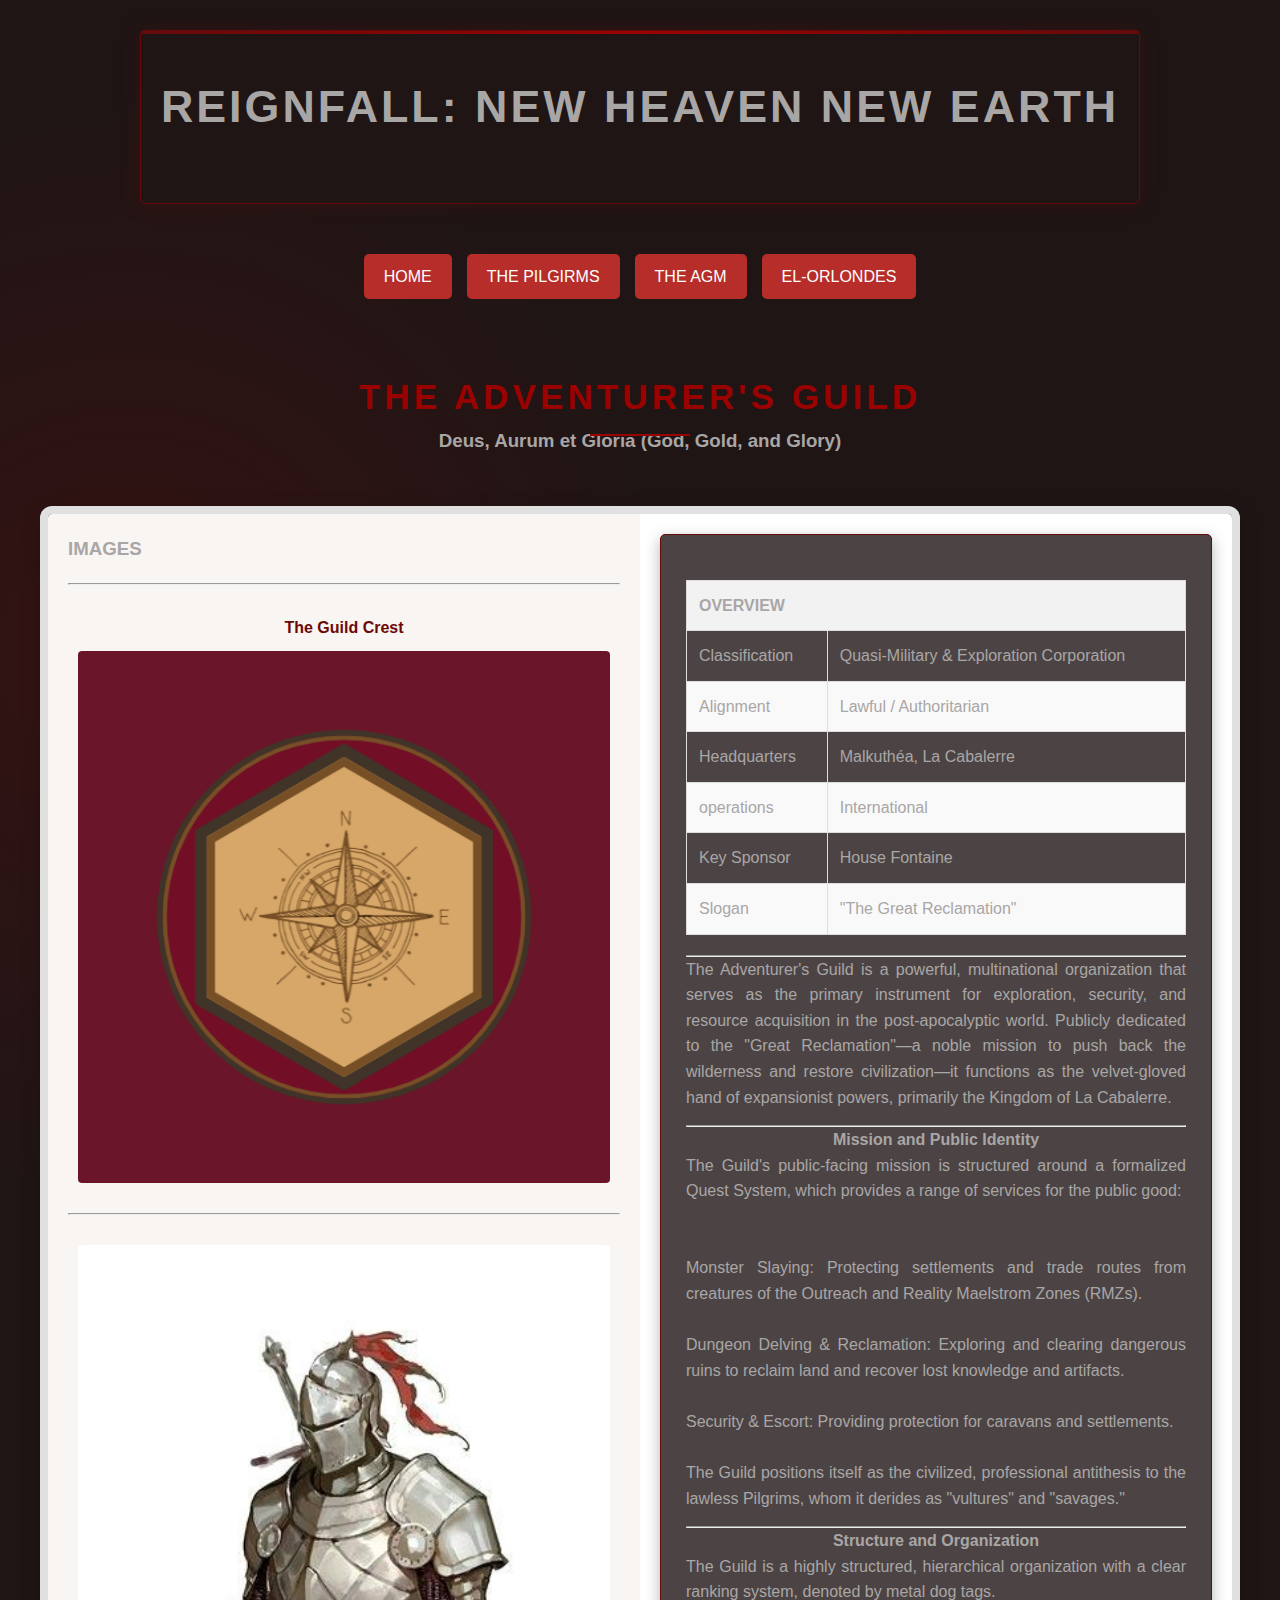
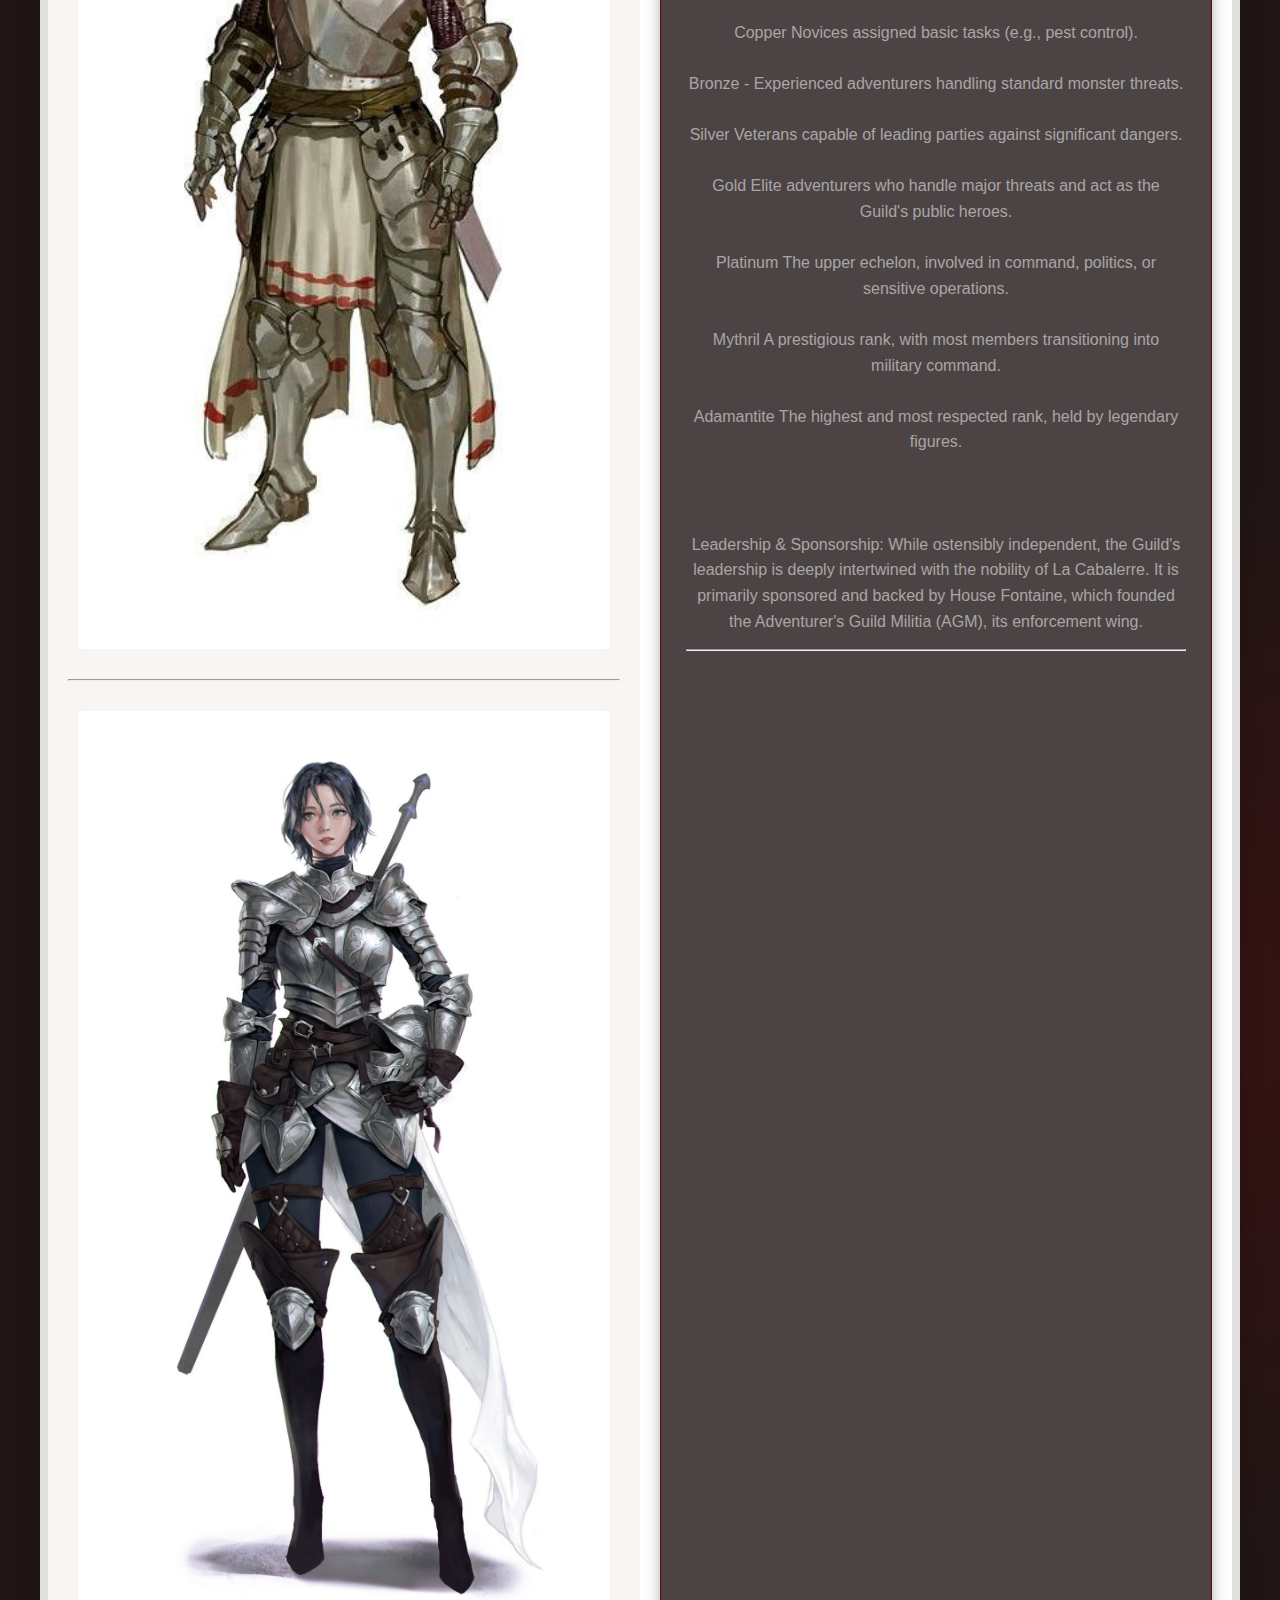
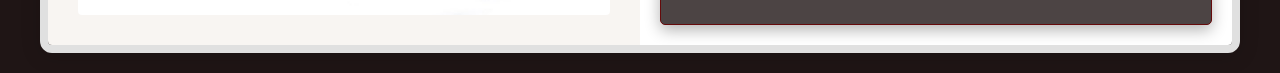
<file: Josh.html>
<!DOCTYPE html>
<html lang="en">
<head>
    <meta charset="UTF-8">
    <meta name="viewport" content="width=device-width, initial-scale=1.0">
    <title>Reignfall: New Heaven New Earth</title>
    <link rel="stylesheet" href="Jewels.css">
    <style>
        /* Reset and base styles */
        * {
            box-sizing: border-box;
        }
        
        /* Additional styles that don't exist in your main CSS */
        .beans {
            padding: 10px;
            width: 280px;
            background: #f7f2ea;
            border-radius: 8px;
            box-shadow: 0 4px 20px rgba(0,0,0,0.15);
            margin: 15px;
            text-align: justify;
        }

        table {
            width: 100%;
            border-collapse: collapse;
            margin: 20px 0;
        }

        th, td {
            border: 1px solid #ddd;
            padding: 12px;
            text-align: left;
        }

        th {
            background-color: #f2f2f2;
        }

        tr:nth-child(even) {
            background-color: #f9f9f9;
        }

        .Order {
            text-align: justify;
        }

        .Even {
            text-align: center;
        }
        
        .navigation {
            display: flex;
            justify-content: center;
            gap: 15px;
            margin: 20px 0;
        }
        
        .navigation a {
            background-color: #B72D29;
            color: white;
            border: none;
            padding: 10px 20px;
            border-radius: 5px;
            text-decoration: none;
            cursor: pointer;
            width: auto; /* Override the 100% width from main CSS */
        }
        
        .navigation a:hover {
            background-color: rgb(92, 73, 73);
        }
        
        /* FIXED: Horizontal layout for split container */
        .split-container {
            display: flex !important;
            flex-direction: row !important;
            min-height: 400px;
            border: 8px solid #e0e0e0;
            border-radius: 12px;
            overflow: hidden;
            width: 100%;
            max-width: 1200px;
            margin: 20px auto;
            padding: 0;
            box-shadow: 0 4px 20px rgba(0, 0, 0, 0.15);
        }
        
        .split-container .image-content {
            flex: 1;
            padding: 20px;
            background: #f8f5f2;
            display: flex;
            flex-direction: column;
            gap: 20px;
            overflow-y: auto;
        }
        
        .split-container .image-content img {
            width: 100%;
            max-width: 100%;
            height: auto;
            border-radius: 4px;
            display: block;
        }
        
        .split-container .text-content {
            flex: 1;
            padding: 20px;
            background: white;
            display: flex;
            flex-direction: column;
        }
        
        .split-container .text-content .card {
            width: 100%;
            margin: 0;
            height: 100%;
            overflow-y: auto;
        }
        
        .image-section {
            text-align: center;
            padding: 10px;
        }
        
        .image-section h4 {
            margin-bottom: 10px;
            color: #6C0808;
        }
        
        /* Center the main content */
        .main-content {
            display: flex;
            flex-direction: column;
            align-items: center;
            width: 100%;
        }
    </style>
</head>
<body>
    <div class="main-content">
        <div class="banner">
            <div class="banner-content">
                <h1>Reignfall: New Heaven New Earth</h1>
            
            </div>
        </div>

        <div class="navigation">
            <a href="Base Line">HOME</a>
            <a href="Jake.html">THE PILGIRMS</a>
            <a href="DUDE.html">THE AGM</a>
            <a href="Jack.html">EL-ORLONDES</a>
        </div>

        <div class="long-way text-center">
            <h2>The Adventurer's Guild</h2>
            <h3 class="Even">Deus, Aurum et Gloria (God, Gold, and Glory)</h3>
        </div>

        <div class="split-container">
            <div class="image-content">
                <h3 class="text-center">IMAGES</h3>
                <hr>
                <div class="image-section">
                    <h4>The Guild Crest</h4>
                    <img src="Guild.png" alt="Guild">
                </div>
                <hr>
                <div class="image-section">
                    <img src="Guild Man.jpg" alt="Guild Man">
                </div>
                <hr>
                <div class="image-section">
                    <img src="Guild Man 2.jpg" alt="Guild Man 2">
                </div>
            </div>

            <div class="text-content">
                <div class="card">
                    <table>
                        <thead>
                            <tr>
                                <th colspan="2">OVERVIEW</th>
                            </tr>
                        </thead>
                        <tbody>
                            <tr>
                                <td>Classification</td>
                                <td>
                                 Quasi-Military & Exploration Corporation
                                </td>
                            </tr>
                            <tr>
                                <td>Alignment</td>
                                <td>Lawful / Authoritarian</td>
                            </tr>
                            <tr>
                                <td>Headquarters</td>
                                <td>Malkuthéa, La Cabalerre</td>
                            </tr>
                            <tr>
                                <td>operations</td>
                                <td>
                                   International
                                </td>
                            </tr>
                            <tr>
                                <td>Key Sponsor</td>
                                <td>House Fontaine</td>
                            </tr>
                            <tr>
                                <td>Slogan</td>
                                <td>"The Great Reclamation"</td>
                            </tr>
                        </tbody>
                    </table>
                    <hr>
                    <p class="Order">
                        The Adventurer's Guild is a powerful, multinational organization that serves as the primary instrument for exploration, 
                        security, and resource acquisition in the post-apocalyptic world. Publicly dedicated to the "Great Reclamation"—a noble 
                        mission to push back the wilderness and restore civilization—it functions as the velvet-gloved hand of expansionist powers,
                         primarily the Kingdom of La Cabalerre.
                    </p>
                    <hr>
                    <h4> Mission and Public Identity</h4>
                    <p class="Order">
                       The Guild's public-facing mission is structured around a formalized Quest System, which provides a range of services for the public good:<br><br><br>

Monster Slaying: Protecting settlements and trade routes from creatures of the Outreach and Reality Maelstrom Zones (RMZs).
<br><br>
Dungeon Delving & Reclamation: Exploring and clearing dangerous ruins to reclaim land and recover lost knowledge and artifacts.
<br><br>
Security & Escort: Providing protection for caravans and settlements.
<br><br>
The Guild positions itself as the civilized, professional antithesis to the lawless Pilgrims, whom it derides as "vultures" and "savages."
                    </p>
                     <hr>
                    <h4> Structure and Organization</h4>
                    <p class="Order">
                       The Guild is a highly structured, hierarchical organization with a clear ranking system, denoted by metal dog tags.
                    </p>
                    <p>
                      Copper	Novices assigned basic tasks (e.g., pest control).<br><br>
Bronze	- Experienced adventurers handling standard monster threats.<br><br>
Silver	Veterans capable of leading parties against significant dangers.<br><br>
Gold	Elite adventurers who handle major threats and act as the Guild's public heroes.<br><br>
Platinum	The upper echelon, involved in command, politics, or sensitive operations.<br><br>
Mythril	A prestigious rank, with most members transitioning into military command.<br><br>
Adamantite	The highest and most respected rank, held by legendary figures.<br><br><br><br>

Leadership & Sponsorship: While ostensibly independent, the Guild's leadership is deeply intertwined with the nobility of La Cabalerre. 
It is primarily sponsored and backed by House Fontaine, which founded the Adventurer's Guild Militia (AGM), its enforcement wing.
                    </p>
                    <hr>
                    
                </div>
            </div>
        </div>
    </div>
</body>
</html>
</file>
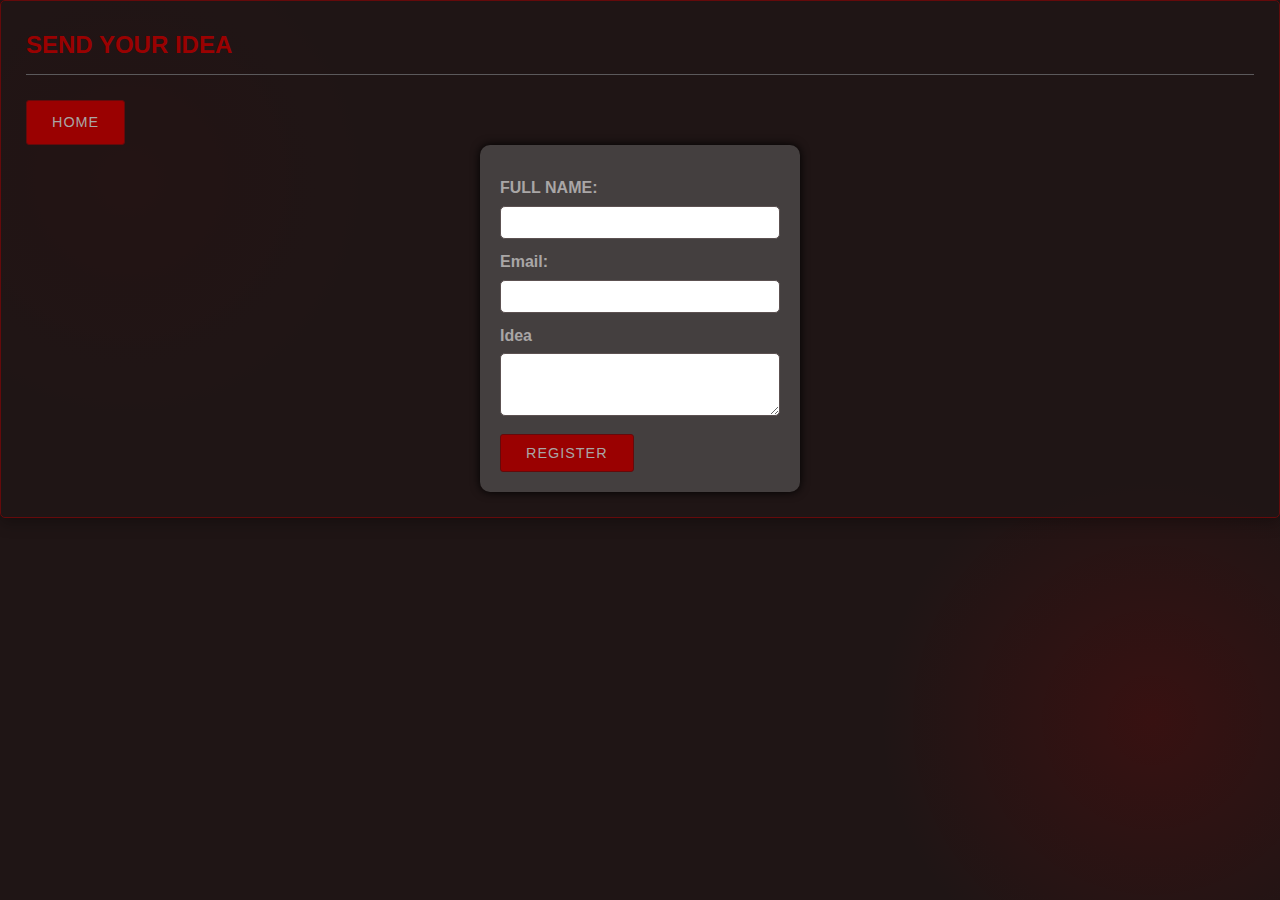
<file: SAUL.html>
<!DOCTYPE html>
<html lang="en">
<head>
    <meta charset="UTF-8">
    <meta name="viewport" content="width=device-width, initial-scale=1.0">
    <title>Reignfall: New Heaven New Earth</title>
    <link rel="stylesheet" href="Jewels.css">
    
    
</head>

<body>
<div class="card">
    <h2> SEND YOUR IDEA</h2>
      <a class="button"href="Base Line">HOME</a>

    <form id="regForm">
            <label> FULL NAME: </label>
            <input type="text" id="name" required>
            
            <label> Email: </label>
            <input type="email" id="email" required>       


            <label> Idea </label>
            <textarea id="Idea" rows="3" required></textarea>
 <button type="button" class="button" onclick="registerUser()"> Register</button>

    </form>
     <div id="output"></div>
</div>
    </body>
    <script src="2 SCOOPS OF JAVA RICE.js"></script>
</file>
<file: Jewels.css>
/* Reset and Base Styles */
* {
    margin: 0;
    padding: 0;
    box-sizing: border-box;
    font-family: 'Segoe UI', Tahoma, Geneva, Verdana, sans-serif;
}

:root {
    --rosewood: #650A0B;
    --penn-red: #9A0101;
    --silver: #A9A6A6;
    --davys-gray: #5B595B;
    --licorice: #1F1515;
}

body {
    background-color: var(--licorice);
    color: var(--silver);
    line-height: 1.6;
    background-image: 
        radial-gradient(circle at 10% 20%, rgba(101, 10, 11, 0.3) 0%, transparent 20%),
        radial-gradient(circle at 90% 80%, rgba(154, 1, 1, 0.2) 0%, transparent 20%);
    min-height: 100vh;
    overflow-x: hidden;
}

/* Container */
.container {
    max-width: 1200px;
    margin: 0 auto;
    padding: 0 20px;
}

/* Header Styles */
header {
    padding: 30px 0;
    text-align: center;
    position: relative;
}

.logo {
    font-size: 3.5rem;
    font-weight: 700;
    color: var(--penn-red);
    text-transform: uppercase;
    letter-spacing: 8px;
    margin-bottom: 10px;
    text-shadow: 0 0 10px rgba(154, 1, 1, 0.5);
}

.subtitle {
    font-size: 1.2rem;
    color: var(--silver);
    letter-spacing: 3px;
    margin-bottom: 30px;
}

.divider {
    height: 2px;
    background: linear-gradient(to right, transparent, var(--penn-red), transparent);
    margin: 30px 0;
}

/* Banner Styles */
.banner {
    text-align: center;
    padding: 40px 20px;
    margin: 30px 0;
    background: rgba(31, 21, 21, 0.7);
    border: 1px solid var(--rosewood);
    border-radius: 5px;
    box-shadow: 0 0 20px rgba(101, 10, 11, 0.3);
    position: relative;
}

.banner::before {
    content: '';
    position: absolute;
    top: 0;
    left: 0;
    right: 0;
    height: 3px;
    background: linear-gradient(to right, var(--rosewood), var(--penn-red), var(--rosewood));
}

.banner h1 {
    font-size: 2.8rem;
    color: var(--silver);
    margin-bottom: 20px;
    text-transform: uppercase;
    letter-spacing: 3px;
}

.quote {
    font-style: italic;
    font-size: 1.3rem;
    color: var(--silver);
    max-width: 800px;
    margin: 0 auto;
    padding: 20px;
    border-left: 3px solid var(--penn-red);
    background: rgba(91, 89, 91, 0.2);
}

/* Content Sections */
.section-title {
    text-align: center;
    font-size: 2.2rem;
    color: var(--penn-red);
    margin: 50px 0 30px;
    text-transform: uppercase;
    letter-spacing: 4px;
    position: relative;
}

.section-title::after {
    content: '';
    position: absolute;
    bottom: -10px;
    left: 50%;
    transform: translateX(-50%);
    width: 100px;
    height: 2px;
    background: var(--penn-red);
}

/* Card Styles */
.card-container {
    display: grid;
    grid-template-columns: repeat(auto-fit, minmax(300px, 1fr));
    gap: 30px;
    margin: 40px 0;
}

.card {
    background: rgba(31, 21, 21, 0.8);
    border: 1px solid var(--rosewood);
    border-radius: 5px;
    padding: 25px;
    transition: all 0.3s ease;
    box-shadow: 0 5px 15px rgba(0, 0, 0, 0.3);
}

.card:hover {
    transform: translateY(-5px);
    box-shadow: 0 10px 25px rgba(154, 1, 1, 0.2);
    border-color: var(--penn-red);
}

.card h2 {
    color: var(--penn-red);
    font-size: 1.5rem;
    margin-bottom: 15px;
    border-bottom: 1px solid var(--davys-gray);
    padding-bottom: 10px;
}

.card p {
    margin-bottom: 15px;
}

/* Micro Card Styles */
.micro {
    background: rgba(31, 21, 21, 0.8);
    border: 1px solid var(--rosewood);
    border-radius: 5px;
    padding: 25px 15px;
    text-align: center;
    transition: all 0.3s ease;
    box-shadow: 0 5px 15px rgba(0, 0, 0, 0.3);
}

.micro:hover {
    transform: translateY(-5px);
    box-shadow: 0 10px 25px rgba(154, 1, 1, 0.2);
    border-color: var(--penn-red);
}

.micro h2, .micro h3 {
    color: var(--silver);
    font-size: 1.3rem;
    margin-bottom: 15px;
}

/* Button Styles */
.button {
    display: inline-block;
    padding: 10px 25px;
    background: var(--penn-red);
    color: var(--silver);
    text-decoration: none;
    border-radius: 3px;
    margin-top: 10px;
    transition: all 0.3s ease;
    text-transform: uppercase;
    letter-spacing: 1px;
    font-size: 0.9rem;
    border: 1px solid var(--rosewood);
}

.button:hover {
    background: var(--rosewood);
    color: white;
    box-shadow: 0 0 10px rgba(154, 1, 1, 0.5);
}

/* Long Way Section */
.long-way {
    text-align: center;
    margin: 50px 0 30px;
}

.long-way h2 {
    font-size: 2.2rem;
    color: var(--penn-red);
    text-transform: uppercase;
    letter-spacing: 4px;
    position: relative;
}

.long-way h2::after {
    content: '';
    position: absolute;
    bottom: -10px;
    left: 50%;
    transform: translateX(-50%);
    width: 100px;
    height: 2px;
    background: var(--penn-red);
}

/* Footer Styles */
footer {
    margin-top: 60px;
    padding: 30px 0;
    text-align: center;
    background: rgba(31, 21, 21, 0.9);
    border-top: 1px solid var(--rosewood);
}

.split-container {
    max-width: 800px;
    margin: 0 auto;
}

.text-content {
    text-align: center;
}

.text-content a {
    color: var(--silver);
    text-decoration: none;
    margin: 0 15px;
    transition: color 0.3s ease;
}

.text-content a:hover {
    color: var(--penn-red);
}

/* Decorative Elements */
.ornament {
    text-align: center;
    margin: 20px 0;
    color: var(--penn-red);
    font-size: 1.5rem;
    letter-spacing: 10px;
}

/* Text Alignment */
.text-justified {
    text-align: justify;
}


@media (max-width: 768px) {
    .logo {
        font-size: 2.5rem;
        letter-spacing: 5px;
    }
    
    .banner h1 {
        font-size: 2rem;
    }
    
    .quote {
        font-size: 1.1rem;
    }
    
    .card-container {
        grid-template-columns: 1fr;
    }
    
    .footer-links {
        flex-direction: column;
        gap: 15px;
    }
    
    .long-way h2 {
        font-size: 1.8rem;
    }
    
    .section-title {
        font-size: 1.8rem;
    }
}
 
        .beans {
            padding: 10px;
            width: 280px;
            background: #f7f2ea;
            border-radius: 8px;
            box-shadow: 0 4px 20px rgba(0,0,0,0.15);
            margin: 15px;
            text-align: justify;
        }

        table {
            width: 100%;
            border-collapse: collapse;
            margin: 20px 0;
        }

        th, td {
            border: 1px solid #ffffff;
            padding: 12px;
            text-align: left;
        }

        th {
            background-color: #541a1a;
        }

        tr:nth-child(even) {
            background-color: #f9f9f9;
        }

        .Order {
            text-align: justify;
        }

        .Even {
            text-align: center;
        }
        
        .navigation {
            display: flex;
            justify-content: center;
            gap: 15px;
            margin: 20px 0;
        }
        
        .navigation a {
            background-color: #B72D29;
            color: white;
            border: none;
            padding: 10px 20px;
            border-radius: 5px;
            text-decoration: none;
            cursor: pointer;
            width: auto; 
        }
        
        .navigation a:hover {
            background-color: rgb(92, 73, 73);
        }
        
        /* Horizontal layout for split container */
        .split-container {
            display: flex !important;
            flex-direction: row !important;
            min-height: 400px;
            border: 8px solid #e0e0e0;
            border-radius: 12px;
            overflow: hidden;
            width: 100%;
            max-width: 1200px;
            margin: 20px auto;
            padding: 0;
            box-shadow: 0 4px 20px rgba(0, 0, 0, 0.15);
        }
        
        .split-container .image-content {
            flex: 1;
            padding: 20px;
            background: #f8f5f2;
            display: flex;
            flex-direction: column;
            gap: 20px;
            overflow-y: auto;
        }
        
        .split-container .image-content img {
            width: 100%;
            max-width: 100%;
            height: auto;
            border-radius: 4px;
            display: block;
        }
        
        .split-container .text-content {
            flex: 1;
            padding: 20px;
            background: white;
            display: flex;
            flex-direction: column;
        }
        
        .split-container .text-content .card {
            width: 100%;
            margin: 0;
            height: 100%;
            overflow-y: auto;
        }
        
        .image-section {
            text-align: center;
            padding: 10px;
        }
        
        .image-section h4 {
            margin-bottom: 10px;
            color: #6C0808;
        }
        
        /* Center the main content */
        .main-content {
            display: flex;
            flex-direction: column;
            align-items: center;
            width: 100%;
        }

        form {
    background: rgb(125, 39, 39);
    padding: 20px;  
    border-radius: 10px;
    width: 320px;
    box-shadow: 0 0 10px rgb(0, 0, 0);
    text-align: left;
    margin: 0 auto;
    text-align: center;
}

form {
    background: rgb(68, 63, 63);
    padding: 20px;  /* CHANGE FROM 200px to 20px */
    border-radius: 10px;
    width: 320px;
    box-shadow: 0 0 10px rgb(0, 0, 0);
    text-align: left;
    margin: 0 auto;
}

label {
    font-weight: bold;
    display: block;
    margin-top: 10px;
}

input, select, textarea {
    width: 100%;
    padding: 8px;
    margin-top: 5px;
    border: 1px solid rgb(92, 81, 81);
    border-radius: 5px;
    box-sizing: border-box; 
}

#output {
    margin-top: 20px;
    background: white;
    padding: 15px;
    border-radius: 8px;
    display: none;
}
</file>
